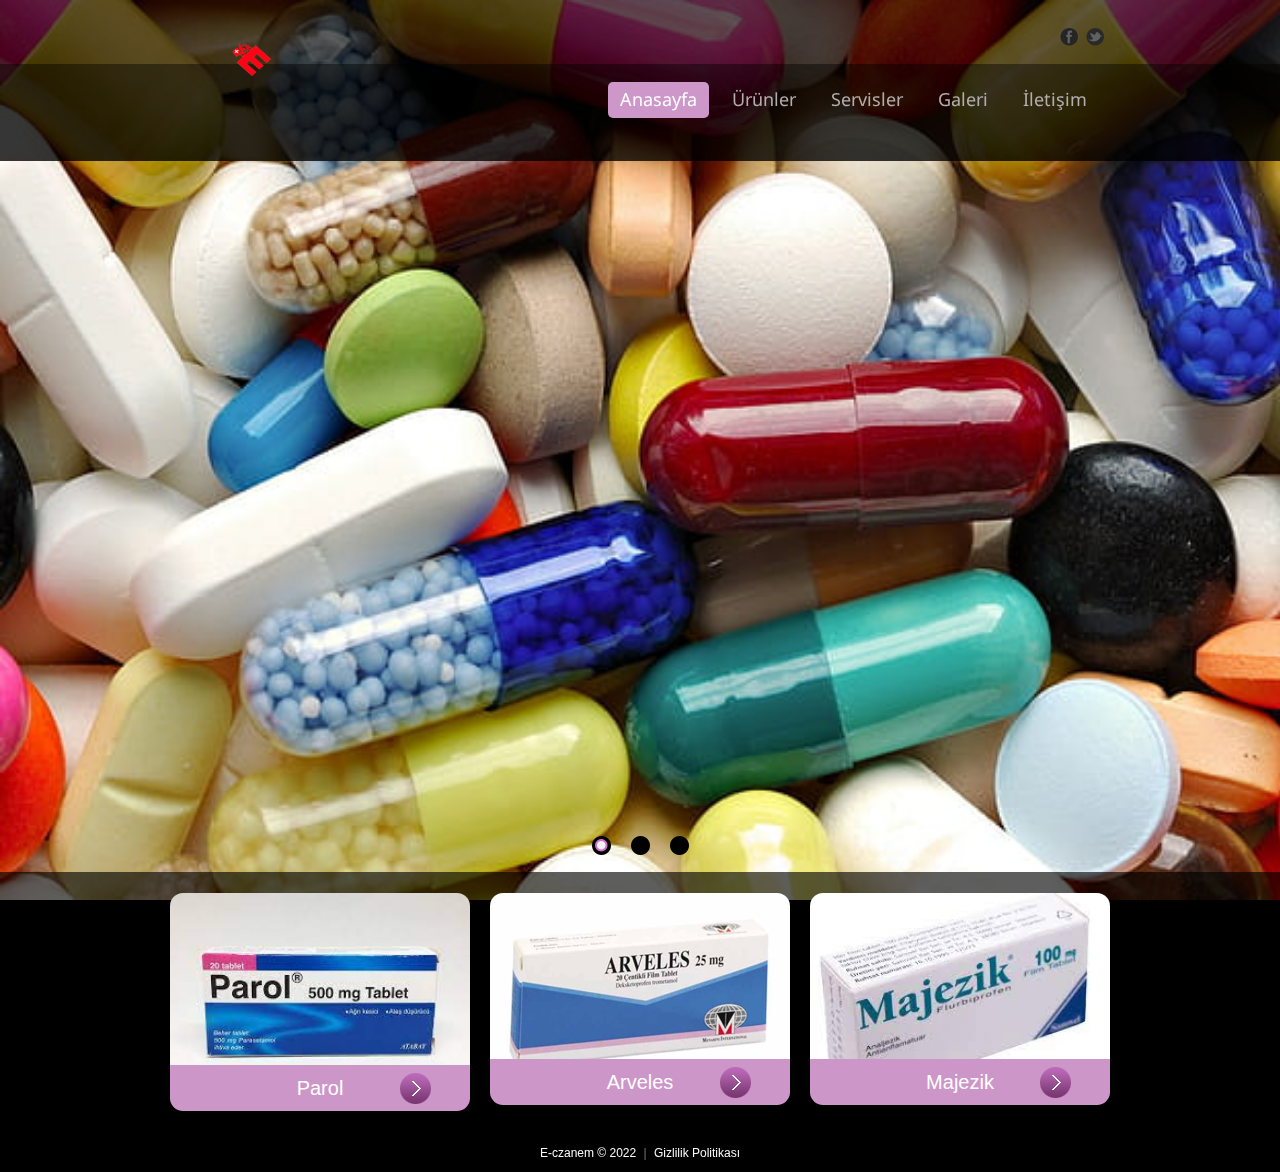
<file: Free_Template/site/index.html>
<!DOCTYPE html>
<html lang="en">
    <head>
    <title>E-czanem</title>
    <meta charset="utf-8">
    <meta name="description" content="Your description">
    <meta name="keywords" content="Your keywords">
    <meta name="author" content="Your name">
    <link rel="stylesheet" href="css/style.css">
     <link rel="icon" href="images/favicon.ico" type="image/x-icon">
    <link rel="shortcut icon" href="images/favicon.ico" type="image/x-icon" />
    <script src="js/jquery.js"></script>
    <script src="js/jquery-migrate-1.1.1.js"></script>
    <script src="js/bgstretcher.js"></script>
    <script>
	$(function(){
      //  Initialize Backgound Stretcher
      $('BODY').bgStretcher({
        images: ['images/slide-1.jpg','images/slide-2.jpg','images/slide-3.jpg'], 
		imageWidth: 1600, 
		imageHeight: 964, 
		resizeProportionally:true,
			slideDirection: 'N',
			slideShowSpeed: 1000,
			transitionEffect: 'fade',
			sequenceMode: 'normal',		
			pagination: '#nav'
	
       });	
    });
    </script>

    <!--[if lt IE 8]>
   <div style='text-align:center'><a href="http://www.microsoft.com/windows/internet-explorer/default.aspx?ocid=ie6_countdown_bannercode"><img src="http://www.theie6countdown.com/img/upgrade.jpg"border="0"alt=""/></a></div>  
 	<![endif]-->
    <!--[if lt IE 9]>   
    <link rel="stylesheet" href="css/ie.css" type="text/css" media="screen">
   <script src="js/html5shiv.js"></script>
    <link href='//fonts.googleapis.com/css?family=Open+Sans:400' rel='stylesheet' type='text/css'>
    <link href='//fonts.googleapis.com/css?family=Open+Sans:300' rel='stylesheet' type='text/css'>
    <link href='//fonts.googleapis.com/css?family=Open+Sans:600' rel='stylesheet' type='text/css'>
    <link href='//fonts.googleapis.com/css?family=Open+Sans:700' rel='stylesheet' type='text/css'>  
  <![endif]-->

 </head>
 <body>
<div class="extra-block1"> 
      <!--==============================row-top=================================-->
  <div class="row-top">
    <div class="main">
       <ul class="list-soc">
        <li><a href="https://www.facebook.com/profile.php?id=100005505708876"><img alt="" src="images/soc-icon1.png"></a></li>
        <li><a href="https://twitter.com/Muhammed_isikk"><img alt="" src="images/soc-icon2.png"></a></li>
      </ul>
     </div>
  </div>
      
      <!--==============================header=================================-->
      
      <header>
    <div class="row-nav">
          <div class="main">
        <h1 class="logo"><a href="index.html"><img height="100px" width="150px" alt="E-czanem" src="images/logoeczanem.png"></a></h1>
        <nav>
           <ul class="menu">
            <li class="current"><a href="index.html">Anasayfa</a></li>
            <li ><a href="index-1.html">Ürünler</a></li>
            <li><a href="index-2.html">Servisler</a></li>
            <li><a href="index-3.html">Galeri</a></li>
            <li><a href="index-4.html">İletişim</a></li>
          </ul>
       </nav>
        <div class="clear"></div>
      </div>
    </div>
  </header>
 </div>
<div class="block">
      <div class="nav-buttons">
    <div id="nav">&nbsp;</div>
  </div>
      <div class="row-1">
    <div class="container_12">
          <div class="wrapper">
        <article class="grid_4">
              <figure class="box-1"><img src="images/parol.jpg" alt="parol" />
            <figcaption>Parol <a href="more.html"></a></figcaption>
          </figure>
            </article>
        <article class="grid_4">
              <figure class="box-1"><img src="images/arveles.jpg" alt="" />
            <figcaption> Arveles <a href="more.html"></a></figcaption>
          </figure>
            </article>
        <article class="grid_4">
             <figure class="box-1"><img src="images/majezik.jpg" alt="" />
            <figcaption>Majezik <a href="more.html"></a></figcaption>
          </figure>
            </article>
      </div>
     </div>
  </div>
      
      <!--==============================footer================================-->
   <footer>
    <div class="main aligncenter">
      <div class="privacy">E-czanem   &copy; 2022 <span>|</span> <a href="index-5.html" rel="nofollow">Gizlilik Politikası</a></div>
        </div>
  </footer>
 </div>
</body>
</html>
</file>
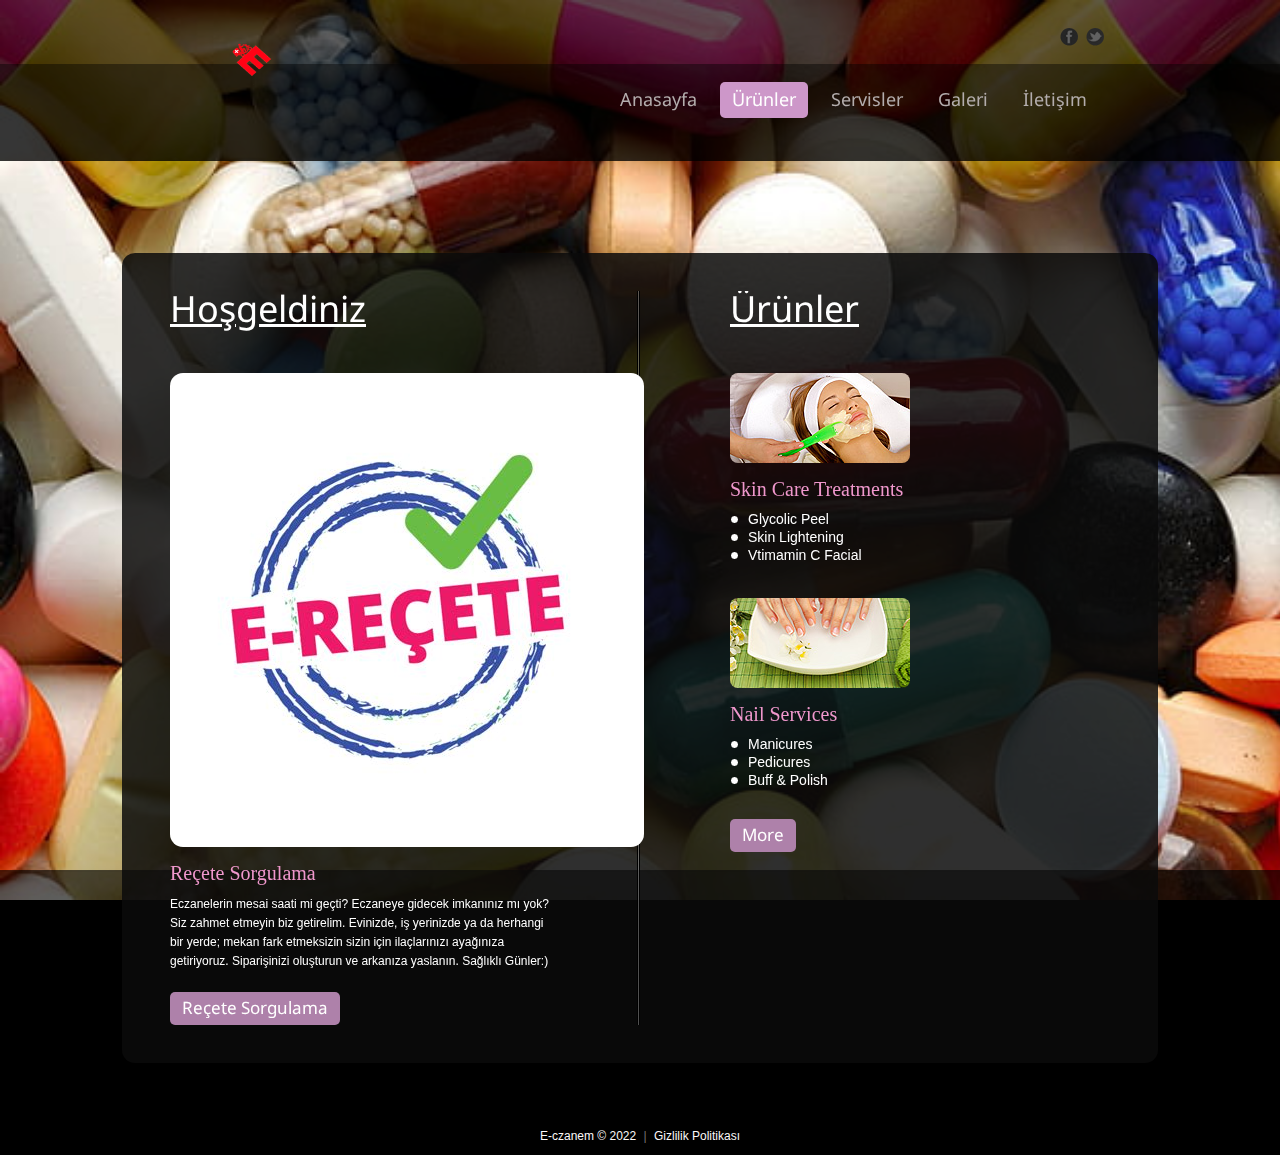
<file: Free_Template/site/index-1.html>
<!DOCTYPE html>
<html lang="en">
    <head>
    <title>About Us</title>
    <meta charset="utf-8">
    <meta name="description" content="Your description">
    <meta name="keywords" content="Your keywords">
    <meta name="author" content="Your name">
    <link rel="stylesheet" href="css/style.css">
    <link rel="icon" href="images/favicon.ico" type="image/x-icon">
    <link rel="shortcut icon" href="images/favicon.ico" type="image/x-icon" />
    <script src="js/jquery.js"></script>
    <script src="js/jquery-migrate-1.1.1.js"></script>
    <script src="js/bgstretcher.js"></script>
    <script>
	$(function(){
      //  Initialize Backgound Stretcher
      $('BODY').bgStretcher({
        images: ['images/slide-1.jpg'], 
		imageWidth: 1600, 
		imageHeight: 964, 
		resizeProportionally:true	
       });	
    });
    </script>

    <!--[if lt IE 8]>
   <div style='text-align:center'><a href="http://www.microsoft.com/windows/internet-explorer/default.aspx?ocid=ie6_countdown_bannercode"><img src="http://www.theie6countdown.com/img/upgrade.jpg"border="0"alt=""/></a></div>  
 	<![endif]-->
    <!--[if lt IE 9]>   
    <link rel="stylesheet" href="css/ie.css" type="text/css" media="screen">
   <script src="js/html5shiv.js"></script>
    <link href='//fonts.googleapis.com/css?family=Open+Sans:400' rel='stylesheet' type='text/css'>
    <link href='//fonts.googleapis.com/css?family=Open+Sans:300' rel='stylesheet' type='text/css'>
    <link href='//fonts.googleapis.com/css?family=Open+Sans:600' rel='stylesheet' type='text/css'>
    <link href='//fonts.googleapis.com/css?family=Open+Sans:700' rel='stylesheet' type='text/css'>  
  <![endif]-->

    </head>
    <body>
<div class="extra-block"> 
      <!--==============================row-top=================================-->
      <div class="row-top">
    <div class="main">
          <ul class="list-soc">
        <li><a href="#"><img alt="" src="images/soc-icon1.png"></a></li>
        <li><a href="#"><img alt="" src="images/soc-icon2.png"></a></li>
      </ul>
        </div>
  </div>
      
      <!--==============================header=================================-->
      
      <header>
    <div class="row-nav">
        <div class="main">
          <h1 class="logo"><a href="index.html"><img height="100px" width="150px" alt="E-czanem" src="images/logoeczanem.png"></a></h1>
        <nav>
           <ul class="menu">
            <li><a href="index.html">Anasayfa</a></li>
            <li class="current"><a href="index-1.html">Ürünler</a></li>
            <li><a href="index-2.html">Servisler</a></li>
            <li><a href="index-3.html">Galeri</a></li>
            <li><a href="index-4.html">İletişim</a></li>
          </ul>
        </nav>
        <div class="clear"></div>
      </div>
      </div>
  </header>
  <!--==============================content=================================-->
    <section id="content">
  
    <div class="main-block">
    <div class="container_12">
          <div class="wrapper border-vert">
        <article class="grid_5">
              <h3>Hoşgeldiniz</h3>
              <figure class="img-rounded"><img src="images/page2-img1.jpg" alt="" /> </figure>
              <h4>Reçete Sorgulama</h4>
              <p>Eczanelerin mesai saati mi geçti? Eczaneye gidecek imkanınız mı yok? Siz zahmet etmeyin biz getirelim. Evinizde, iş yerinizde ya da herhangi bir yerde; mekan fark etmeksizin sizin için ilaçlarınızı ayağınıza getiriyoruz. Siparişinizi oluşturun ve arkanıza yaslanın. Sağlıklı Günler:) </p>
              <a href="#" class="button">Reçete Sorgulama</a> </article>
        <article class="grid_3 prefix_2">
              <h3>Ürünler</h3>
              <ul class="list-services">
            <li>
                  <figure class="img-rounded1"><img src="images/page2-img2.jpg" alt="" /> </figure>
                  <h4><a href="#">Skin Care Treatments</a></h4>
                  <ul class="list">
                <li><a href="#">Glycolic Peel</a></li>
                <li><a href="#">Skin Lightening</a></li>
                <li><a href="#">Vtimamin C Facial</a></li>
              </ul>
             </li>
            <li>
                 <figure class="img-rounded1"><img src="images/page2-img3.jpg" alt="" /> </figure>
                  <h4><a href="#">Nail Services</a></h4>
                <ul class="list">
                <li><a href="#">Manicures</a></li>
                <li><a href="#">Pedicures</a></li>
                <li><a href="#">Buff &amp; Polish</a></li>
              </ul>
             </li>
          </ul>
        <a href="#" class="button">More</a> </article>
      </div>
     </div>
  </div>  
 </section> 
 
 </div>
<div class="block"> 
      <!--==============================footer================================-->
      <footer>
    <div class="main aligncenter">
      <div class="privacy">E-czanem   &copy; 2022 <span>|</span> <a href="index-5.html" rel="nofollow">Gizlilik Politikası</a></div>
        </div>
  </footer>
    </div>
</body>
</html>
</file>
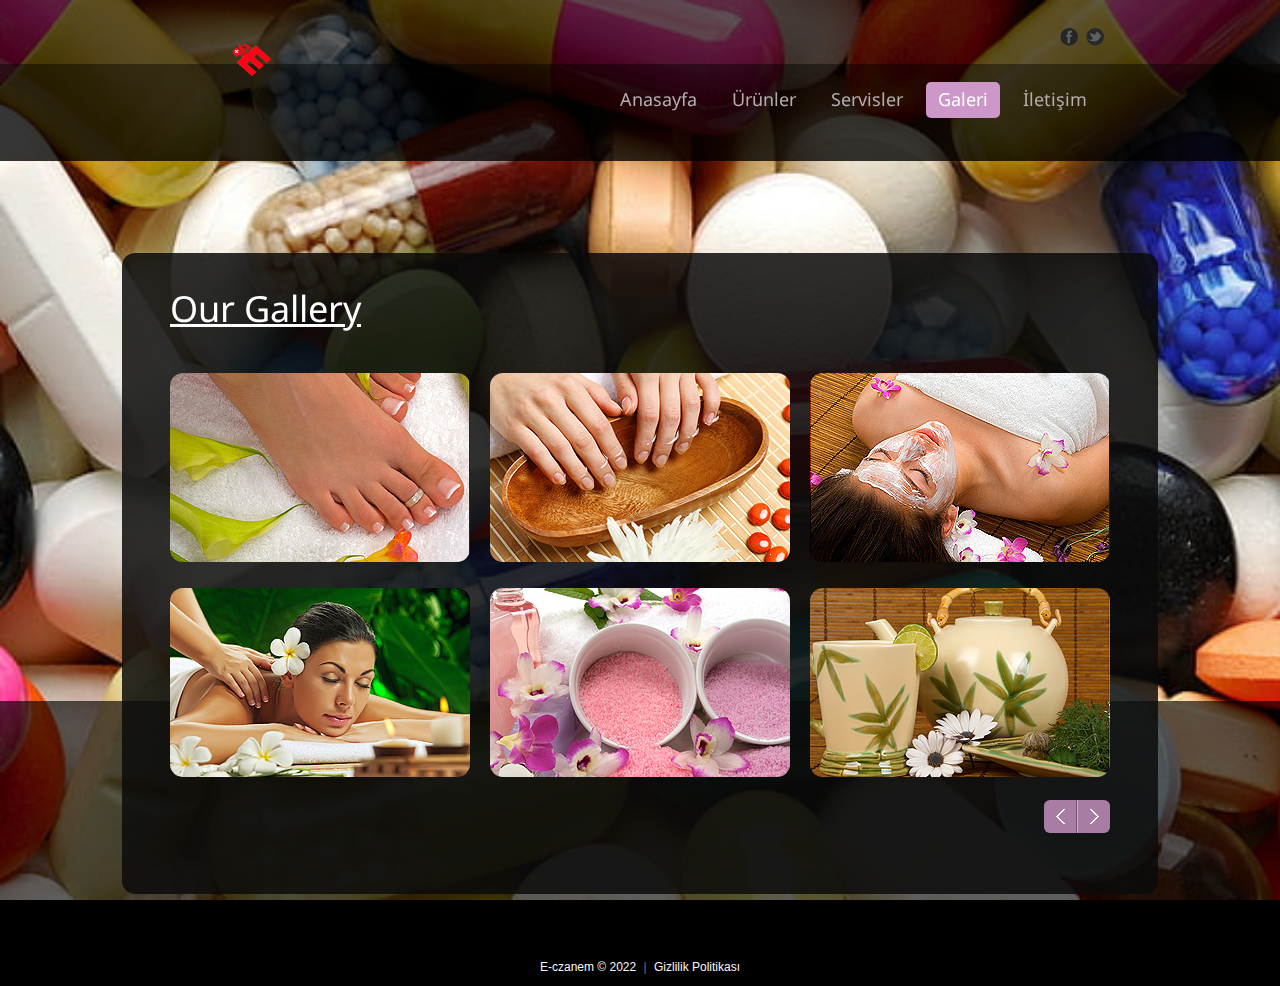
<file: Free_Template/site/index-3.html>
<!DOCTYPE html>
<html lang="en">
    <head>
    <title>Gallery</title>
    <meta charset="utf-8">
    <meta name="description" content="Your description">
    <meta name="keywords" content="Your keywords">
    <meta name="author" content="Your name">
    <link rel="stylesheet" href="css/style.css">
     <link rel="icon" href="images/favicon.ico" type="image/x-icon">
    <link rel="shortcut icon" href="images/favicon.ico" type="image/x-icon" />
    <link rel="stylesheet" href="css/jquery.fancybox.css" >
    <script src="js/jquery.js"></script>
    <script src="js/jquery-migrate-1.1.1.js"></script>
    <script src="js/bgstretcher.js"></script>
    <script src="js/jquery.elastislide.js"></script>
    <script src="js/jquery.fancybox.pack.js"></script>
    <script>
	$(document).ready(function() {	
      //  Initialize Backgound Stretcher
      $('BODY').bgStretcher({
        images: ['images/slide-1.jpg'], 
		imageWidth: 1600, 
		imageHeight: 964, 
		resizeProportionally:true	
       });
	$('#carousel').elastislide({imageW :300,margin: 20,minItems: 3});   
	$('.magnifier').fancybox();   
		

	$(".view").hover(
	function(){$(this).find("img").stop().animate({opacity:0.5},"normal")},
	function(){$(this).find("img").stop().animate({opacity:1},"normal")})
	})  
	     	
    </script>

    <!--[if lt IE 8]>
   <div style='text-align:center'><a href="http://www.microsoft.com/windows/internet-explorer/default.aspx?ocid=ie6_countdown_bannercode"><img src="http://www.theie6countdown.com/img/upgrade.jpg"border="0"alt=""/></a></div>  
 	<![endif]-->
    <!--[if lt IE 9]>   
    <link rel="stylesheet" href="css/ie.css" type="text/css" media="screen">
   <script src="js/html5shiv.js"></script>
    <link href='//fonts.googleapis.com/css?family=Open+Sans:400' rel='stylesheet' type='text/css'>
    <link href='//fonts.googleapis.com/css?family=Open+Sans:300' rel='stylesheet' type='text/css'>
    <link href='//fonts.googleapis.com/css?family=Open+Sans:600' rel='stylesheet' type='text/css'>
    <link href='//fonts.googleapis.com/css?family=Open+Sans:700' rel='stylesheet' type='text/css'>  
  <![endif]-->

    </head>
    <body>
<div class="extra-block"> 
      <!--==============================row-top=================================-->
      <div class="row-top">
    <div class="main">
          <ul class="list-soc">
        <li><a href="#"><img alt="" src="images/soc-icon1.png"></a></li>
        <li><a href="#"><img alt="" src="images/soc-icon2.png"></a></li>
      </ul>
        </div>
  </div>
      
      <!--==============================header=================================-->
      
   <header>
    <div class="row-nav">
        <div class="main">
          <h1 class="logo"><a href="index.html"><img height="100px" width="150px" alt="E-czanem" src="images/logoeczanem.png"></a></h1>
        <nav>
           <ul class="menu">
            <li><a href="index.html">Anasayfa</a></li>
            <li><a href="index-1.html">Ürünler</a></li>
            <li><a href="index-2.html">Servisler</a></li>
            <li class="current"><a href="index-3.html">Galeri</a></li>
            <li><a href="index-4.html">İletişim</a></li>
          </ul>
        </nav>
        <div class="clear"></div>
      </div>
      </div>
  </header>
  
    <!--==============================content=================================-->
    <section id="content">    
    <div class="main-block">
    <div class="main">
     <h3>Our Gallery</h3>
        
   <div id="carousel" class="es-carousel-wrapper ">
          <div class="es-carousel">
            <ul>
             <li>                    
              <figure class="img-rounded"><a  class="view magnifier" data-fancybox-group="gallery" href="images/image-blank.png" title=""><img src="images/page4-img1.jpg" alt="" /><span></span></a> </figure>   
              <figure class="img-rounded"><a  class="view magnifier" data-fancybox-group="gallery" href="images/image-blank.png" title=""><img src="images/page4-img4.jpg" alt="" /><span></span></a></figure>  
              </li>
              
              <li>             
              <figure class="img-rounded"><a  class="view magnifier" data-fancybox-group="gallery" href="images/image-blank.png" title=""><img src="images/page4-img2.jpg" alt="" /><span></span></a> </figure>   
              <figure class="img-rounded"><a  class="view magnifier" data-fancybox-group="gallery" href="images/image-blank.png" title=""><img src="images/page4-img5.jpg" alt="" /><span></span></a> </figure>  
              </li> 
              
              <li>             
              <figure class="img-rounded"><a  class="view magnifier" data-fancybox-group="gallery" href="images/image-blank.png" title=""><img src="images/page4-img3.jpg" alt="" /><span></span></a> </figure>   
              <figure class="img-rounded"><a  class="view magnifier" data-fancybox-group="gallery" href="images/image-blank.png" title=""><img src="images/page4-img6.jpg" alt="" /><span></span></a> </figure>  
              </li> 
             <li>                    
              <figure class="img-rounded"><a  class="view magnifier" data-fancybox-group="gallery" href="images/image-blank.png" title=""><img src="images/page4-img1.jpg" alt="" /><span></span></a> </figure>   
              <figure class="img-rounded"><a  class="view magnifier" data-fancybox-group="gallery" href="images/image-blank.png" title=""><img src="images/page4-img4.jpg" alt="" /><span></span> </a></figure>  
              </li>
              
              <li>             
              <figure class="img-rounded"><a  class="view magnifier" data-fancybox-group="gallery" href="images/image-blank.png" title=""><img src="images/page4-img2.jpg" alt="" /><span></span></a> </figure>   
              <figure class="img-rounded"><a  class="view magnifier" data-fancybox-group="gallery" href="images/image-blank.png" title=""><img src="images/page4-img5.jpg" alt="" /><span></span></a> </figure>  
              </li>
            </ul>
          </div>
        </div>
     </div>
  </div>
 </section> 
  
 </div>
<div class="block"> 
     <!--==============================footer================================-->
      <footer>
    <div class="main aligncenter">
      <div class="privacy">E-czanem   &copy; 2022 <span>|</span> <a href="index-5.html" rel="nofollow">Gizlilik Politikası</a></div>
        </div>
  </footer>
    </div>
</body>
</html>
</file>
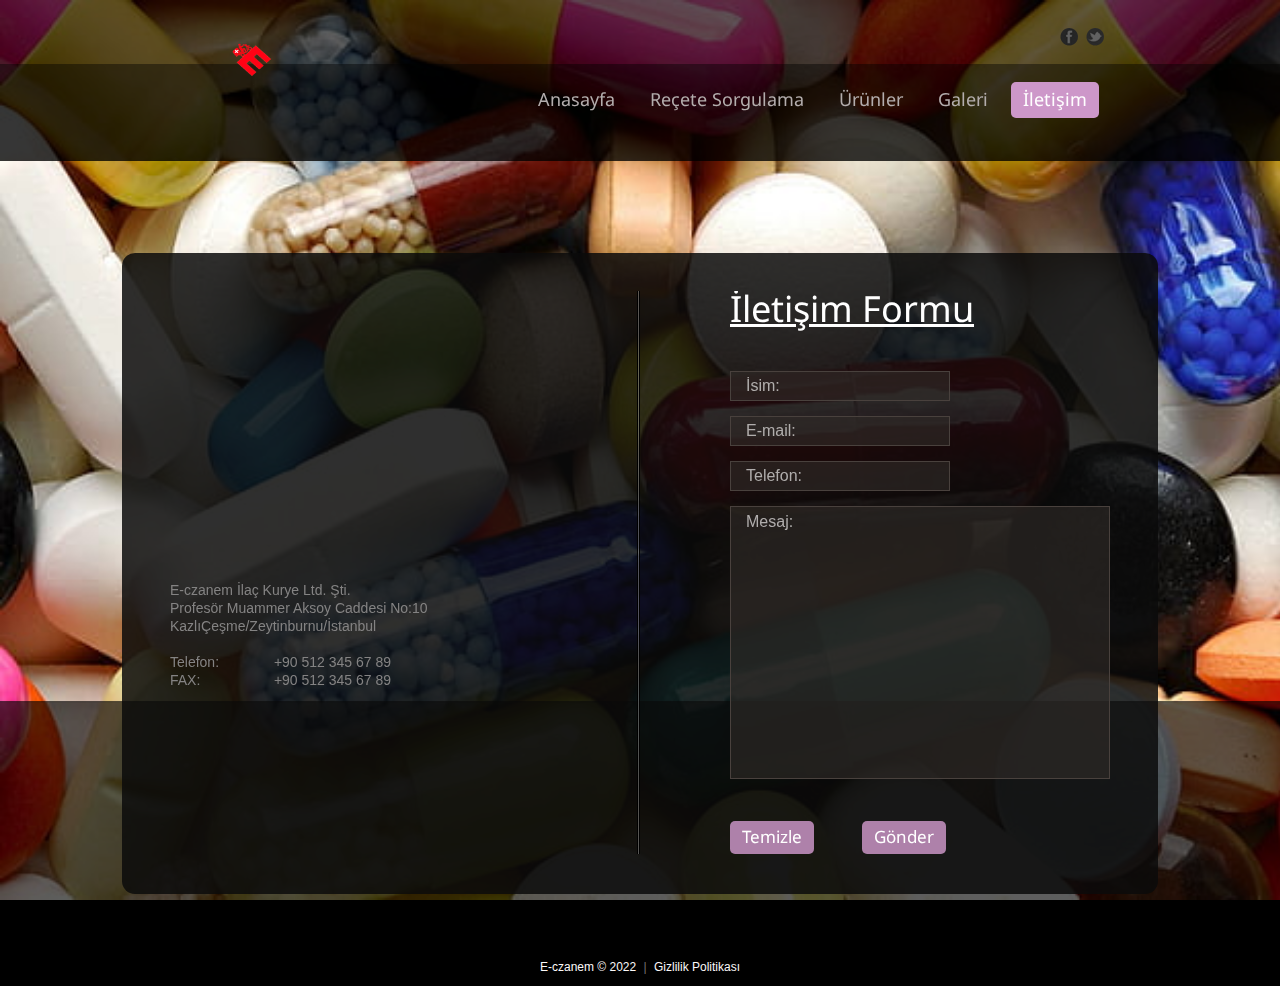
<file: Free_Template/site/index-4.html>
<!DOCTYPE html>
<html lang="en">
    <head>
    <title>İletişim</title>
    <meta charset="utf-8">
    <meta name="description" content="Your description">
    <meta name="keywords" content="Your keywords">
    <meta name="author" content="Your name">
    <link rel="stylesheet" href="css/style.css">
      <link rel="icon" href="images/favicon.ico" type="image/x-icon">
    <link rel="shortcut icon" href="images/favicon.ico" type="image/x-icon" />
    <script src="js/jquery.js"></script>
    <script src="js/jquery-migrate-1.1.1.js"></script>
    <script src="js/bgstretcher.js"></script>
    <script src="js/forms.js"></script>

    <script>
	$(document).ready(function() {	
      //  Initialize Backgound Stretcher
      $('BODY').bgStretcher({
        images: ['images/slide-1.jpg'], 
		imageWidth: 1600, 
		imageHeight: 964, 
		resizeProportionally:true	
       });	   	
    });	
	
    </script>

    <!--[if lt IE 8]>
   <div style='text-align:center'><a href="http://www.microsoft.com/windows/internet-explorer/default.aspx?ocid=ie6_countdown_bannercode"><img src="http://www.theie6countdown.com/img/upgrade.jpg"border="0"alt=""/></a></div>  
 	<![endif]-->
    <!--[if lt IE 9]>   
    <link rel="stylesheet" href="css/ie.css" type="text/css" media="screen">
   <script src="js/html5shiv.js"></script>
    <link href='//fonts.googleapis.com/css?family=Open+Sans:400' rel='stylesheet' type='text/css'>
    <link href='//fonts.googleapis.com/css?family=Open+Sans:300' rel='stylesheet' type='text/css'>
    <link href='//fonts.googleapis.com/css?family=Open+Sans:600' rel='stylesheet' type='text/css'>
    <link href='//fonts.googleapis.com/css?family=Open+Sans:700' rel='stylesheet' type='text/css'>  
  <![endif]-->

    </head>
    <body>
<div class="extra-block"> 
      <!--==============================row-top=================================-->
      <div class="row-top">
    <div class="main">
          <ul class="list-soc">
        <li><a href="#"><img alt="" src="images/soc-icon1.png"></a></li>
        <li><a href="#"><img alt="" src="images/soc-icon2.png"></a></li>
      </ul>
        </div>
  </div>
      
      <!--==============================header=================================-->
      
   <header>
    <div class="row-nav">
        <div class="main">
          <h1 class="logo"><a href="index.html"><img height="100px" width="150px" alt="E-czanem" src="images/logoeczanem.png"></a></h1>
        <nav>
           <ul class="menu">
            <li><a href="index.html">Anasayfa</a></li>
            <li><a href="index-1.html">Reçete Sorgulama</a></li>
            <li><a href="index-2.html">Ürünler</a></li>
            <li><a href="index-3.html">Galeri</a></li>
            <li class="current"><a href="index-4.html">İletişim</a></li>
          </ul>
        </nav>
        <div class="clear"></div>
      </div>
      </div>
  </header>
  
  <!--==============================content=================================-->
  
   <section id="content">  
    <div class="main-block">
    <div class="container_12">
          <div class="wrapper border-vert">
        <article class="grid_5">
              
              <div class="map">
                <iframe src="https://www.google.com/maps/embed?pb=!1m14!1m8!1m3!1d12045.550575572726!2d28.9174405!3d40.9948879!3m2!1i1024!2i768!4f13.1!3m3!1m2!1s0x0%3A0xfe959152b4ae62cf!2zxLBzdGFuYnVsIFRvcGthcMSxIMOcbml2ZXJzaXRlc2k!5e0!3m2!1str!2str!4v1653905107437!5m2!1str!2str" width="600" height="450" style="border:0;" allowfullscreen="" loading="lazy" referrerpolicy="no-referrer-when-downgrade"></iframe>
            </div>
             
             <dl class="address">
                <dt>E-czanem İlaç Kurye Ltd. Şti.<br>
                  Profesör Muammer Aksoy Caddesi No:10<br>
                  KazlıÇeşme/Zeytinburnu/İstanbul</dt>
                <dd> <span>Telefon:</span> +90 512 345 67 89 </dd>
                <dd> <span>FAX:</span> +90 512 345 67 89 </dd>          
              </dl>
        
         </article>
        <article class="grid_5 prefix_2">
              <h3>İletişim Formu</h3>
             
    <form id="contact-form">
          <div class="success"> İletişim formu gönderildi! <strong>Yakında iletişime geçeceğiz.</strong> </div>
          <fieldset>
            <div>
              <label class="name">
                <input type="text" value="İsim:">
                <br>
                <span class="error">*Geçerli bir isim girin.</span> <span class="empty">*Bu alan gereklidir..</span> </label>
            </div>
            <div>
              <label class="email">
                <input type="email" value="E-mail:">
                <br>
                <span class="error">*Bir e-posta adresi girin.</span> <span class="empty">*Bu alan gereklidir.</span> </label>
            </div>
            <div>
              <label class="phone">
                <input type="tel" value="Telefon:">
                <br>
                <span class="error">*Bir telefon numarası girin.</span> <span class="empty">*Bu alan gereklidir.</span> </label>
            </div>
            <div>
              <label class="message">
                <textarea>Mesaj:</textarea>
                <br>
                <span class="error">*Mesaj çok kısa.</span> <span class="empty">*Bu alan gereklidir.</span> </label>
            </div>
            <div class="buttons-wrapper"><a class="button" data-type="reset">Temizle</a><a class="button" data-type="submit">Gönder</a></div>
          </fieldset>
        </form>
    
     </article>
      </div>
     </div>
  </div>  
 </section>   
 </div>
<div class="block"> 
     <!--==============================footer================================-->
      <footer>
    <div class="main aligncenter">
      <div class="privacy">E-czanem   &copy; 2022 <span>|</span> <a href="index-5.html" rel="nofollow">Gizlilik Politikası</a></div>
        </div>
  </footer>
    </div>
</body>
</html>
</file>
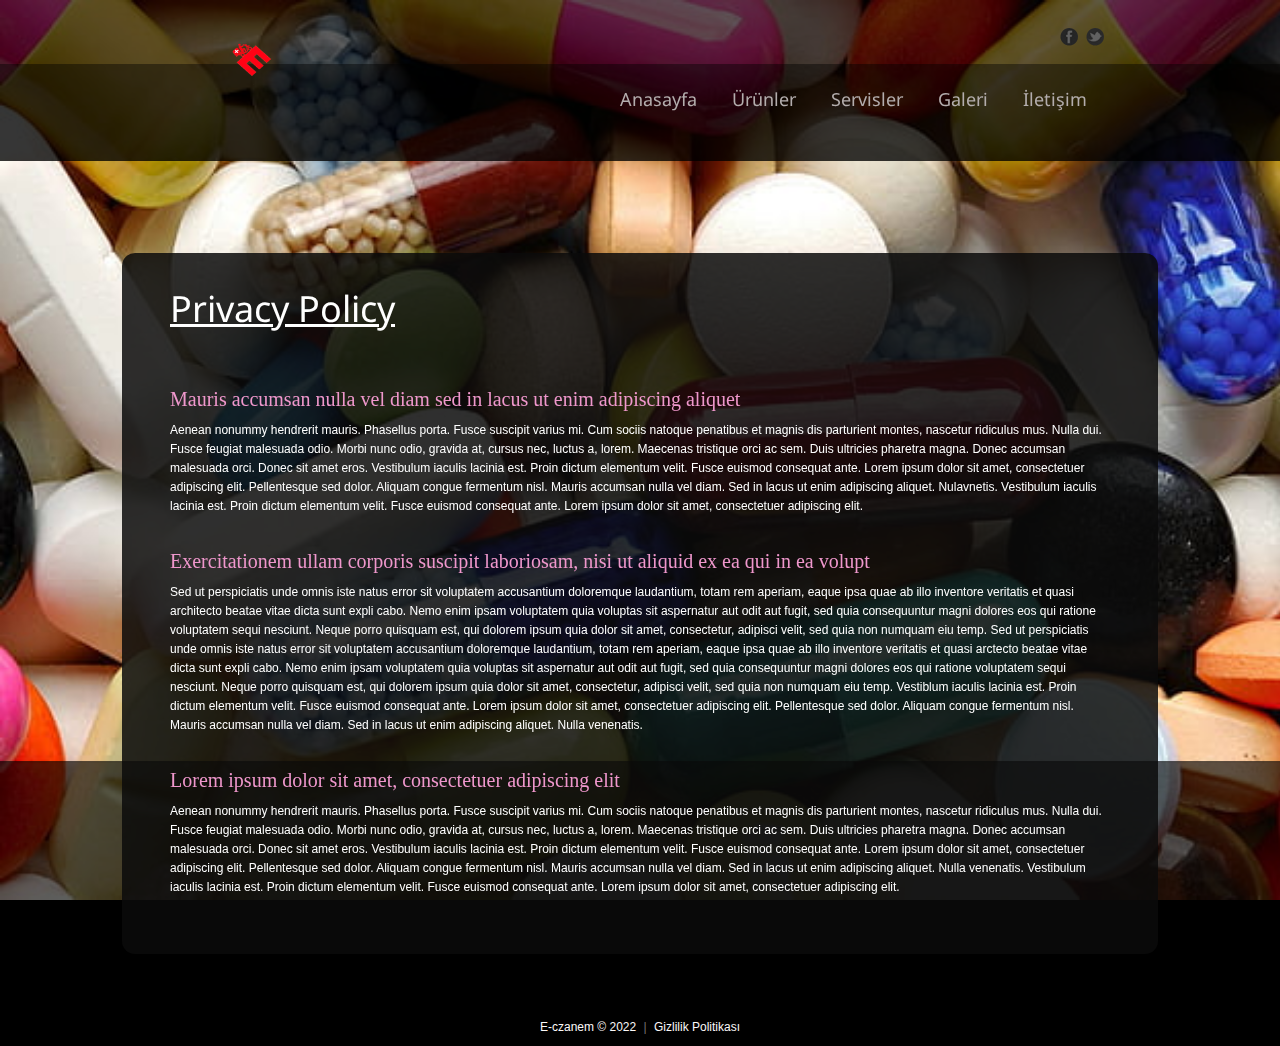
<file: Free_Template/site/index-5.html>
<!DOCTYPE html>
<html lang="en">
    <head>
    <title>Privacy Policy</title>
    <meta charset="utf-8">
    <meta name="description" content="Your description">
    <meta name="keywords" content="Your keywords">
    <meta name="author" content="Your name">
    <link rel="stylesheet" href="css/style.css">
    <link rel="icon" href="images/favicon.ico" type="image/x-icon">
    <link rel="shortcut icon" href="images/favicon.ico" type="image/x-icon" />
    <script src="js/jquery.js"></script>
    <script src="js/jquery-migrate-1.1.1.js"></script>
    <script src="js/bgstretcher.js"></script>
    <script>
	$(function(){
      //  Initialize Backgound Stretcher
      $('BODY').bgStretcher({
        images: ['images/slide-1.jpg'], 
		imageWidth: 1600, 
		imageHeight: 964, 
		resizeProportionally:true	
       });	
    });
    </script>

    <!--[if lt IE 8]>
   <div style='text-align:center'><a href="http://www.microsoft.com/windows/internet-explorer/default.aspx?ocid=ie6_countdown_bannercode"><img src="http://www.theie6countdown.com/img/upgrade.jpg"border="0"alt=""/></a></div>  
 	<![endif]-->
    <!--[if lt IE 9]>   
    <link rel="stylesheet" href="css/ie.css" type="text/css" media="screen">
   <script src="js/html5shiv.js"></script>
    <link href='//fonts.googleapis.com/css?family=Open+Sans:400' rel='stylesheet' type='text/css'>
    <link href='//fonts.googleapis.com/css?family=Open+Sans:300' rel='stylesheet' type='text/css'>
    <link href='//fonts.googleapis.com/css?family=Open+Sans:600' rel='stylesheet' type='text/css'>
    <link href='//fonts.googleapis.com/css?family=Open+Sans:700' rel='stylesheet' type='text/css'>  
  <![endif]-->

    </head>
    <body>
<div class="extra-block"> 
      <!--==============================row-top=================================-->
      <div class="row-top">
    <div class="main">
          <ul class="list-soc">
        <li><a href="#"><img alt="" src="images/soc-icon1.png"></a></li>
        <li><a href="#"><img alt="" src="images/soc-icon2.png"></a></li>
      </ul>
        </div>
  </div>
      
      <!--==============================header=================================-->
      
      <header>
    <div class="row-nav">
        <div class="main">
          <h1 class="logo"><a href="index.html"><img height="100px" width="150px" alt="E-czanem" src="images/logoeczanem.png"></a></h1>
        <nav>
           <ul class="menu">
            <li><a href="index.html">Anasayfa</a></li>
            <li><a href="index-1.html">Ürünler</a></li>
            <li><a href="index-2.html">Servisler</a></li>
            <li><a href="index-3.html">Galeri</a></li>
            <li><a href="index-4.html">İletişim</a></li>
          </ul>
        </nav>
        <div class="clear"></div>
      </div>
      </div>
  </header>
  <!--==============================content=================================-->
    <section id="content">
  
    <div class="main-block policy">
    <div class="main">
      <h3>Privacy Policy</h3>         
        <h4>Mauris accumsan nulla vel diam sed in lacus ut enim adipiscing aliquet</h4>  
        
        <p>Aenean nonummy hendrerit mauris. Phasellus porta. Fusce suscipit varius mi. Cum sociis natoque penatibus et magnis dis parturient montes, nascetur ridiculus mus. Nulla dui. Fusce feugiat malesuada odio. Morbi nunc odio, gravida at, cursus nec, luctus a, lorem. Maecenas tristique orci ac sem. Duis ultricies pharetra magna. Donec accumsan malesuada orci. Donec sit amet eros. Vestibulum iaculis lacinia est. Proin dictum elementum velit. Fusce euismod consequat ante. Lorem ipsum dolor sit amet, consectetuer adipiscing elit. Pellentesque sed dolor. Aliquam congue fermentum nisl. Mauris accumsan nulla vel diam. Sed in lacus ut enim adipiscing aliquet. Nulavnetis. Vestibulum iaculis lacinia est. Proin dictum elementum velit. Fusce euismod consequat ante. Lorem ipsum dolor sit amet, consectetuer adipiscing elit. </p>
        <h4>Exercitationem ullam corporis suscipit laboriosam, nisi ut aliquid ex ea qui in ea volupt</h4>
          <p>Sed ut perspiciatis unde omnis iste natus error sit voluptatem accusantium doloremque laudantium, totam rem aperiam, eaque ipsa quae ab illo inventore veritatis et quasi architecto beatae vitae dicta sunt expli cabo. Nemo enim ipsam voluptatem quia voluptas sit aspernatur aut odit aut fugit, sed quia consequuntur magni dolores eos qui ratione voluptatem sequi nesciunt. Neque porro quisquam est, qui dolorem ipsum quia dolor sit amet, consectetur, adipisci velit, sed quia non numquam eiu temp. Sed ut perspiciatis unde omnis iste natus error sit voluptatem accusantium doloremque laudantium, totam rem aperiam, eaque ipsa quae ab illo inventore veritatis et quasi arctecto beatae vitae dicta sunt expli cabo. Nemo enim ipsam voluptatem quia voluptas sit aspernatur aut odit aut fugit, sed quia consequuntur magni dolores eos qui ratione voluptatem sequi nesciunt. Neque porro quisquam est, qui dolorem ipsum quia dolor sit amet, consectetur, adipisci velit, sed quia non numquam eiu temp. Vestiblum iaculis        lacinia est. Proin dictum elementum velit. Fusce euismod consequat ante. Lorem ipsum dolor sit amet, consectetuer adipiscing elit. Pellentesque sed dolor. Aliquam congue fermentum nisl. Mauris accumsan nulla vel diam. Sed in lacus ut enim adipiscing aliquet. Nulla venenatis.</p>
          
          <h4>Lorem ipsum dolor sit amet, consectetuer adipiscing elit</h4>
          <p>Aenean nonummy hendrerit mauris. Phasellus porta. Fusce suscipit varius mi. Cum sociis natoque penatibus et magnis dis parturient montes, nascetur ridiculus mus. Nulla dui. Fusce feugiat malesuada odio. Morbi nunc odio, gravida at, cursus nec, luctus a, lorem. Maecenas tristique orci ac sem. Duis ultricies pharetra magna. Donec accumsan malesuada orci. Donec sit amet eros. Vestibulum iaculis lacinia est. Proin dictum elementum velit. Fusce euismod consequat ante. Lorem ipsum dolor sit amet, consectetuer adipiscing elit. Pellentesque sed dolor. Aliquam congue fermentum nisl. Mauris accumsan nulla vel diam. Sed in lacus ut enim adipiscing aliquet. Nulla venenatis. Vestibulum iaculis lacinia est. Proin dictum elementum velit. Fusce euismod consequat ante. Lorem ipsum dolor sit amet, consectetuer adipiscing elit.  </p>
                   
     </div>
  </div>  
 </section> 
 
 </div>
<div class="block"> 
      <!--==============================footer================================-->
      <footer>
    <div class="main aligncenter">
          <div class="privacy">E-czanem   &copy; 2022 <span>|</span> <a href="index-5.html" rel="nofollow">Gizlilik Politikası</a></div>
        </div>
  </footer>
    </div>
</body>
</html>
</file>
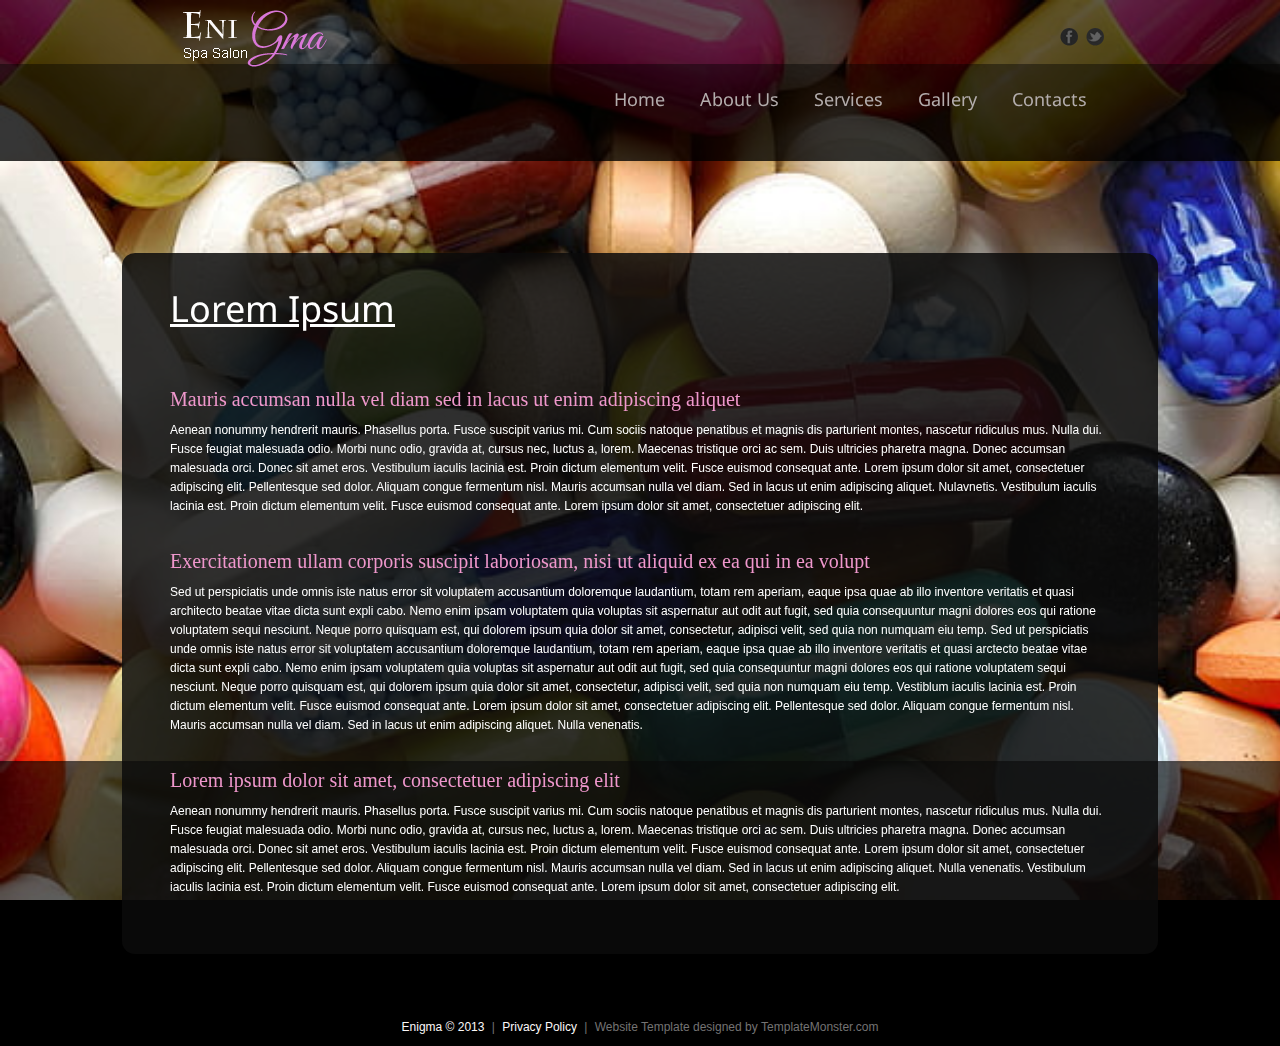
<file: Free_Template/site/more.html>
<!DOCTYPE html>
<html lang="en">
    <head>
    <title>Parol</title>
    <meta charset="utf-8">
    <meta name="description" content="Your description">
    <meta name="keywords" content="Your keywords">
    <meta name="author" content="Your name">
    <link rel="stylesheet" href="css/style.css">
    <link rel="icon" href="images/favicon.ico" type="image/x-icon">
    <link rel="shortcut icon" href="images/favicon.ico" type="image/x-icon" />
    <script src="js/jquery.js"></script>
    <script src="js/jquery-migrate-1.1.1.js"></script>
    <script src="js/bgstretcher.js"></script>
    <script>
	$(function(){
      //  Initialize Backgound Stretcher
      $('BODY').bgStretcher({
        images: ['images/slide-1.jpg'], 
		imageWidth: 1600, 
		imageHeight: 964, 
		resizeProportionally:true	
       });	
    });
    </script>

    <!--[if lt IE 8]>
   <div style='text-align:center'><a href="http://www.microsoft.com/windows/internet-explorer/default.aspx?ocid=ie6_countdown_bannercode"><img src="http://www.theie6countdown.com/img/upgrade.jpg"border="0"alt=""/></a></div>  
 	<![endif]-->
    <!--[if lt IE 9]>   
    <link rel="stylesheet" href="css/ie.css" type="text/css" media="screen">
   <script src="js/html5shiv.js"></script>
    <link href='//fonts.googleapis.com/css?family=Open+Sans:400' rel='stylesheet' type='text/css'>
    <link href='//fonts.googleapis.com/css?family=Open+Sans:300' rel='stylesheet' type='text/css'>
    <link href='//fonts.googleapis.com/css?family=Open+Sans:600' rel='stylesheet' type='text/css'>
    <link href='//fonts.googleapis.com/css?family=Open+Sans:700' rel='stylesheet' type='text/css'>  
  <![endif]-->

    </head>
    <body>
<div class="extra-block"> 
      <!--==============================row-top=================================-->
      <div class="row-top">
    <div class="main">
          <ul class="list-soc">
        <li><a href="#"><img alt="" src="images/soc-icon1.png"></a></li>
        <li><a href="#"><img alt="" src="images/soc-icon2.png"></a></li>
      </ul>
        </div>
  </div>
      
      <!--==============================header=================================-->
      
      <header>
    <div class="row-nav">
        <div class="main">
        <h1 class="logo"><a href="index.html"><img alt="Eni Gma" src="images/logo.png"></a></h1>
        <nav>
           <ul class="menu">
            <li><a href="index.html">Home</a></li>
            <li><a href="index-1.html">About Us</a></li>
            <li><a href="index-2.html">Services</a></li>
            <li><a href="index-3.html">Gallery</a></li>
            <li><a href="index-4.html">Contacts</a></li>
          </ul>
        </nav>
        <div class="clear"></div>
      </div>
      </div>
  </header>
  <!--==============================content=================================-->
    <section id="content">
  
    <div class="main-block policy">
    <div class="main">
      <h3>Lorem Ipsum</h3>         
        <h4>Mauris accumsan nulla vel diam sed in lacus ut enim adipiscing aliquet</h4>          
        <p>Aenean nonummy hendrerit mauris. Phasellus porta. Fusce suscipit varius mi. Cum sociis natoque penatibus et magnis dis parturient montes, nascetur ridiculus mus. Nulla dui. Fusce feugiat malesuada odio. Morbi nunc odio, gravida at, cursus nec, luctus a, lorem. Maecenas tristique orci ac sem. Duis ultricies pharetra magna. Donec accumsan malesuada orci. Donec sit amet eros. Vestibulum iaculis lacinia est. Proin dictum elementum velit. Fusce euismod consequat ante. Lorem ipsum dolor sit amet, consectetuer adipiscing elit. Pellentesque sed dolor. Aliquam congue fermentum nisl. Mauris accumsan nulla vel diam. Sed in lacus ut enim adipiscing aliquet. Nulavnetis. Vestibulum iaculis lacinia est. Proin dictum elementum velit. Fusce euismod consequat ante. Lorem ipsum dolor sit amet, consectetuer adipiscing elit. </p>
        <h4>Exercitationem ullam corporis suscipit laboriosam, nisi ut aliquid ex ea qui in ea volupt</h4>
          <p>Sed ut perspiciatis unde omnis iste natus error sit voluptatem accusantium doloremque laudantium, totam rem aperiam, eaque ipsa quae ab illo inventore veritatis et quasi architecto beatae vitae dicta sunt expli cabo. Nemo enim ipsam voluptatem quia voluptas sit aspernatur aut odit aut fugit, sed quia consequuntur magni dolores eos qui ratione voluptatem sequi nesciunt. Neque porro quisquam est, qui dolorem ipsum quia dolor sit amet, consectetur, adipisci velit, sed quia non numquam eiu temp. Sed ut perspiciatis unde omnis iste natus error sit voluptatem accusantium doloremque laudantium, totam rem aperiam, eaque ipsa quae ab illo inventore veritatis et quasi arctecto beatae vitae dicta sunt expli cabo. Nemo enim ipsam voluptatem quia voluptas sit aspernatur aut odit aut fugit, sed quia consequuntur magni dolores eos qui ratione voluptatem sequi nesciunt. Neque porro quisquam est, qui dolorem ipsum quia dolor sit amet, consectetur, adipisci velit, sed quia non numquam eiu temp. Vestiblum iaculis        lacinia est. Proin dictum elementum velit. Fusce euismod consequat ante. Lorem ipsum dolor sit amet, consectetuer adipiscing elit. Pellentesque sed dolor. Aliquam congue fermentum nisl. Mauris accumsan nulla vel diam. Sed in lacus ut enim adipiscing aliquet. Nulla venenatis.</p>
          
          <h4>Lorem ipsum dolor sit amet, consectetuer adipiscing elit</h4>
          <p>Aenean nonummy hendrerit mauris. Phasellus porta. Fusce suscipit varius mi. Cum sociis natoque penatibus et magnis dis parturient montes, nascetur ridiculus mus. Nulla dui. Fusce feugiat malesuada odio. Morbi nunc odio, gravida at, cursus nec, luctus a, lorem. Maecenas tristique orci ac sem. Duis ultricies pharetra magna. Donec accumsan malesuada orci. Donec sit amet eros. Vestibulum iaculis lacinia est. Proin dictum elementum velit. Fusce euismod consequat ante. Lorem ipsum dolor sit amet, consectetuer adipiscing elit. Pellentesque sed dolor. Aliquam congue fermentum nisl. Mauris accumsan nulla vel diam. Sed in lacus ut enim adipiscing aliquet. Nulla venenatis. Vestibulum iaculis lacinia est. Proin dictum elementum velit. Fusce euismod consequat ante. Lorem ipsum dolor sit amet, consectetuer adipiscing elit.  </p>
                   
     </div>
  </div>  
 </section> 
 
 </div>
<div class="block"> 
      <!--==============================footer================================-->
      <footer>
    <div class="main aligncenter">
          <div class="privacy">Enigma   &copy; 2013 <span>|</span> <a href="index-5.html" rel="nofollow">Privacy Policy</a> <span>|</span> <strong>Website Template designed by <a href="http://www.templatemonster.com">TemplateMonster.com</a></strong> </div>
        </div>
  </footer>
    </div>
</body>
</html>
</file>
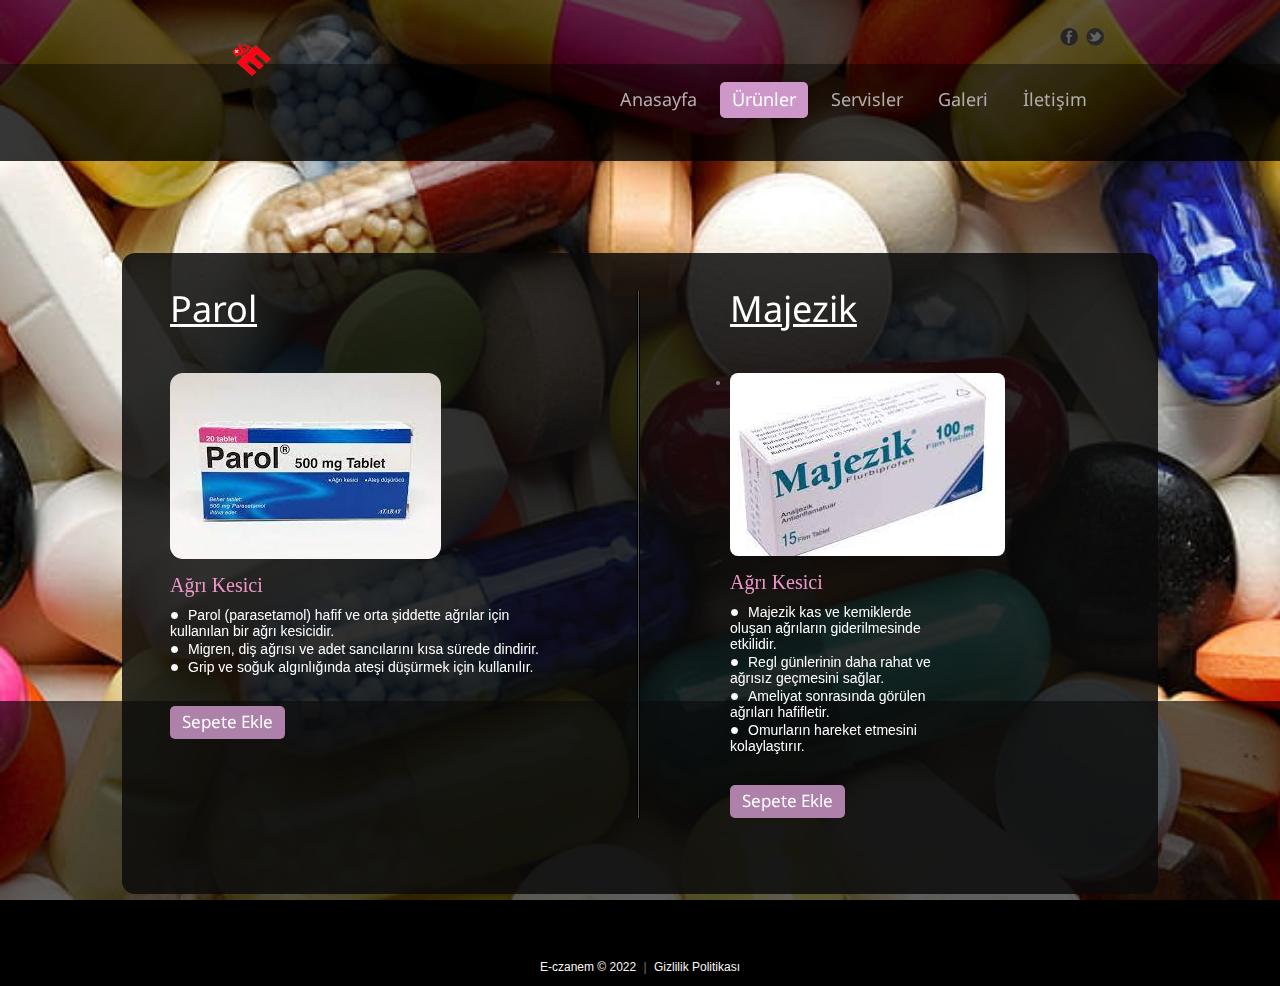
<file: Free_Template/site/parol.html>
<!DOCTYPE html>
<html lang="en">
    <head>
    <title>About Us</title>
    <meta charset="utf-8">
    <meta name="description" content="Your description">
    <meta name="keywords" content="Your keywords">
    <meta name="author" content="Your name">
    <link rel="stylesheet" href="css/style.css">
    <link rel="icon" href="images/favicon.ico" type="image/x-icon">
    <link rel="shortcut icon" href="images/favicon.ico" type="image/x-icon" />
    <script src="js/jquery.js"></script>
    <script src="js/jquery-migrate-1.1.1.js"></script>
    <script src="js/bgstretcher.js"></script>
    <script>
	$(function(){
      //  Initialize Backgound Stretcher
      $('BODY').bgStretcher({
        images: ['images/slide-1.jpg'], 
		imageWidth: 1600, 
		imageHeight: 964, 
		resizeProportionally:true	
       });	
    });
    </script>

    <!--[if lt IE 8]>
   <div style='text-align:center'><a href="http://www.microsoft.com/windows/internet-explorer/default.aspx?ocid=ie6_countdown_bannercode"><img src="http://www.theie6countdown.com/img/upgrade.jpg"border="0"alt=""/></a></div>  
 	<![endif]-->
    <!--[if lt IE 9]>   
    <link rel="stylesheet" href="css/ie.css" type="text/css" media="screen">
   <script src="js/html5shiv.js"></script>
    <link href='//fonts.googleapis.com/css?family=Open+Sans:400' rel='stylesheet' type='text/css'>
    <link href='//fonts.googleapis.com/css?family=Open+Sans:300' rel='stylesheet' type='text/css'>
    <link href='//fonts.googleapis.com/css?family=Open+Sans:600' rel='stylesheet' type='text/css'>
    <link href='//fonts.googleapis.com/css?family=Open+Sans:700' rel='stylesheet' type='text/css'>  
  <![endif]-->

    </head>
    <body>
<div class="extra-block"> 
      <!--==============================row-top=================================-->
      <div class="row-top">
    <div class="main">
          <ul class="list-soc">
        <li><a href="#"><img alt="" src="images/soc-icon1.png"></a></li>
        <li><a href="#"><img alt="" src="images/soc-icon2.png"></a></li>
      </ul>
        </div>
  </div>
      
      <!--==============================header=================================-->
      
      <header>
    <div class="row-nav">
        <div class="main">
          <h1 class="logo"><a href="index.html"><img height="100px" width="150px" alt="E-czanem" src="images/logoeczanem.png"></a></h1>
        <nav>
           <ul class="menu">
            <li><a href="index.html">Anasayfa</a></li>
            <li class="current"><a href="index-1.html">Ürünler</a></li>
            <li><a href="index-2.html">Servisler</a></li>
            <li><a href="index-3.html">Galeri</a></li>
            <li><a href="index-4.html">İletişim</a></li>
          </ul>
        </nav>
        <div class="clear"></div>
      </div>
      </div>
  </header>
  <!--==============================content=================================-->
    <section id="content">
  
    <div class="main-block">
    <div class="container_12">
          <div class="wrapper border-vert">
        <article class="grid_5">
              <h3>Parol</h3>
              <figure class="img-rounded"><img src="images/parol.jpg" alt="parol" /> </figure>

              <ul class="list-services">
                <li>
                      <h4><a href="#">Ağrı Kesici</a></h4>
                      <ul class="list">
                    <li><a href="#">Parol (parasetamol) hafif ve orta şiddette ağrılar için kullanılan bir ağrı kesicidir.</a></li>
                    <li><a href="#">Migren, diş ağrısı ve adet sancılarını kısa sürede dindirir.</a></li>
                    <li><a href="#">Grip ve soğuk algınlığında ateşi düşürmek için kullanılır.</a></li>
                  </ul>
                 </li>
              <a href="#" class="button">Sepete Ekle</a> </article>
        <article class="grid_3 prefix_2">
              <h3>Majezik</h3>
              <li>
                <figure class="img-rounded1"><img src="images/majezik.jpg" alt="majezik" /> </figure>
                <h4><a href="#">Ağrı Kesici</a></h4>
               <ul class="list">
               <li><a href="#">Majezik kas ve kemiklerde oluşan ağrıların giderilmesinde etkilidir.</a></li>
               <li><a href="#">Regl günlerinin daha rahat ve ağrısız geçmesini sağlar.</a></li>
               <li><a href="#">Ameliyat sonrasında görülen ağrıları hafifletir.</a></li>
               <li><a href="#">Omurların hareket etmesini kolaylaştırır.</a></li>
             </ul>
            </li>
         </ul>
       <a href="#" class="button">Sepete Ekle</a> </article>
             
       <!-- Ürün Ekleme -->
            <!-- <li>
                 <figure class="img-rounded1"><img src="images/page2-img3.jpg" alt="" /> </figure>
                  <h4><a href="#">Nail Services</a></h4>
                <ul class="list">
                <li><a href="#">Manicures</a></li>
                <li><a href="#">Pedicures</a></li>
                <li><a href="#">Buff &amp; Polish</a></li>
              </ul>
             </li>
          </ul>
        <a href="#" class="button">More</a> </article> -->
      </div>
     </div>
  </div>  
 </section> 
 
 </div>
<div class="block"> 
      <!--==============================footer================================-->
      <footer>
    <div class="main aligncenter">
      <div class="privacy">E-czanem   &copy; 2022 <span>|</span> <a href="index-5.html" rel="nofollow">Gizlilik Politikası</a></div>
        </div>
  </footer>
    </div>
</body>
</html>
</file>
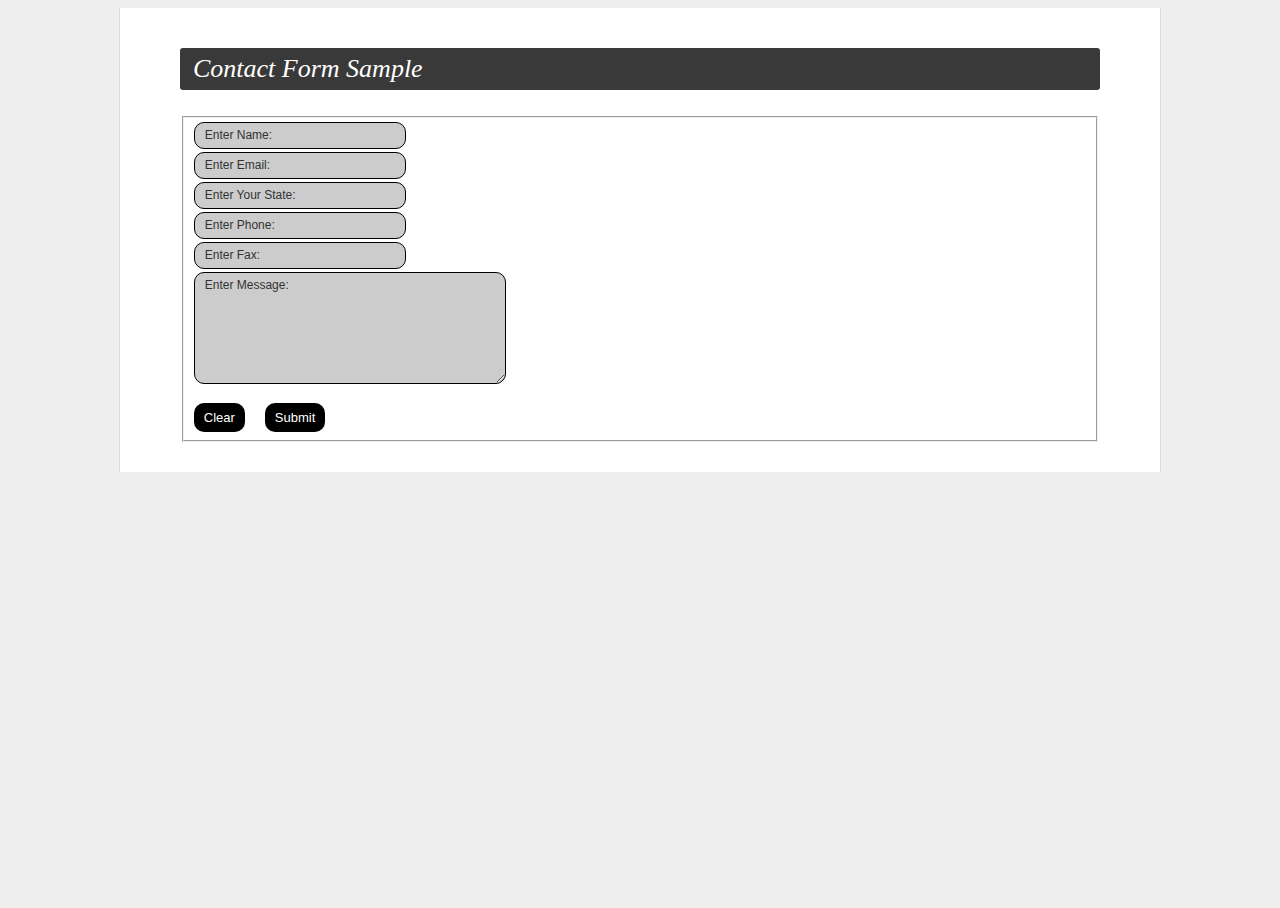
<file: Free_Template/documentation/demos/Contact Form demo.html>
<!DOCTYPE html>
<html lang="en">
<head>
<title>Contact Form sample</title>
<meta charset="utf-8">
<script type="text/javascript" src="../js/jquery-1.7.min.js" ></script>
<script type="text/javascript" src="js/forms.js"></script>
<link rel="stylesheet" href="css/style.css" type="text/css" media="all">
<link rel="stylesheet" href="css/fonts.css" type="text/css" media="all">

<script type="text/javascript">
  	jQuery(document).ready(function(){
		
				jQuery('#form1').forms({
				ownerEmail:'#'
				})
	 	}); 
</script>
</head>
<body>
<div id="main">
<div class="inside">
<h2>Contact Form Sample</h2>
          <div class="inner">
		  	<div class="list-pad">
				<form id="form1">
				  <div class="success"> Contact form submitted!<br>
					<strong>We will be in touch soon.</strong> </div>
				  <fieldset>
					<label class="name">
					  <input type="text" value="Enter Name:">
					  <span class="error">*This is not a valid name.</span> <span class="empty">*This field is required.</span> </label><br>
					<label class="email">
					  <input type="email" value="Enter Email:">
					  <span class="error">*This is not a valid email address.</span> <span class="empty">*This field is required.</span> </label><br>
					<label class="state notRequired">
					  <input type="text" value="Enter Your State:">
					  <span class="error">*This is not a valid state name.</span> <span class="empty">*This field is required.</span> </label><br>
					<label class="phone">
					  <input type="tel" value="Enter Phone:">
					  <span class="error">*This is not a valid phone number.</span> <span class="empty">*This field is required.</span> </label><br>
					<label class="fax">
					  <input type="tel" value="Enter Fax:">
					  <span class="error">*This is not a valid fax number.</span> <span class="empty">*This field is required.</span> </label><br>
					<label class="message">
					  <textarea>Enter Message:</textarea>
					  <span class="error">*The message is too short.</span> <span class="empty">*This field is required.</span> </label><br>
					<br class="clear">
					<div class="btns"><a href="#" class="button" data-type="reset">Clear</a><a href="#" class="button" data-type="submit">Submit</a></div>
				  </fieldset>
				</form>
			</div>	
          </div>
</div>
</div>
</body>
</html>
</file>
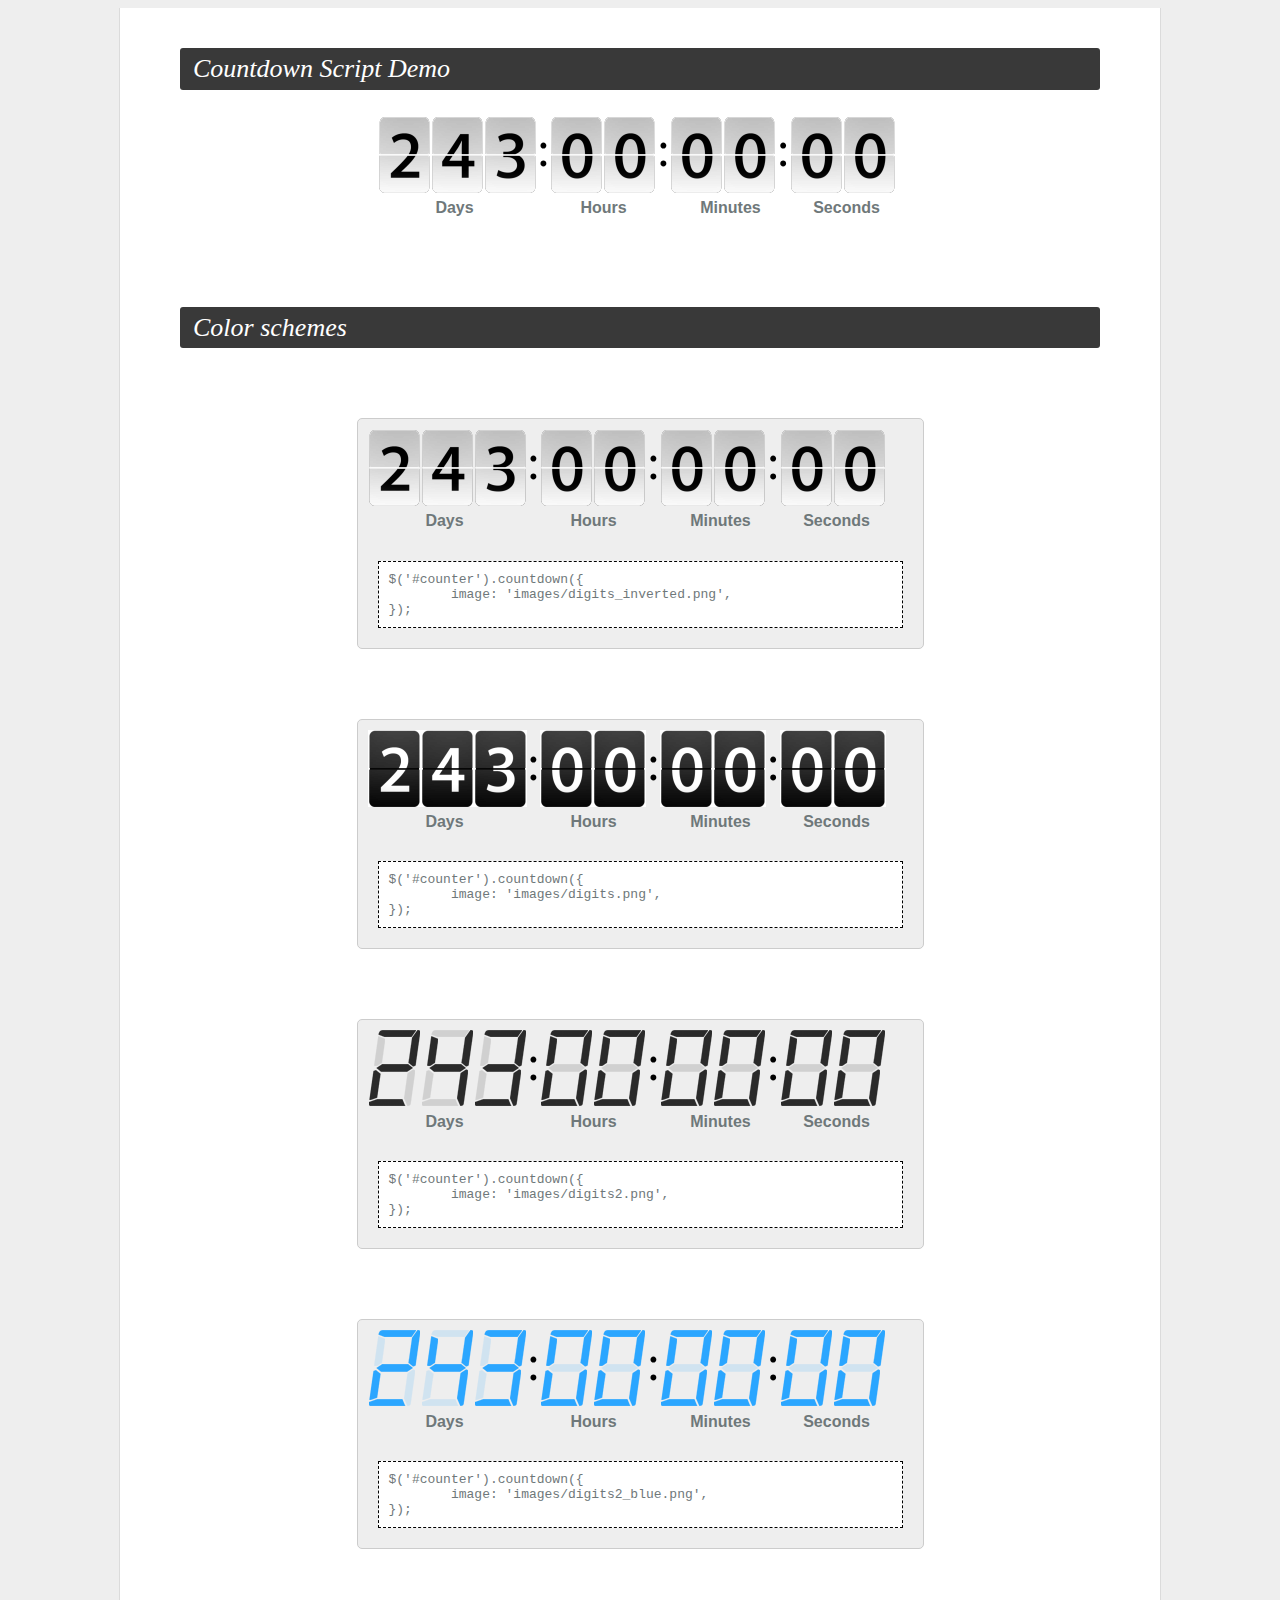
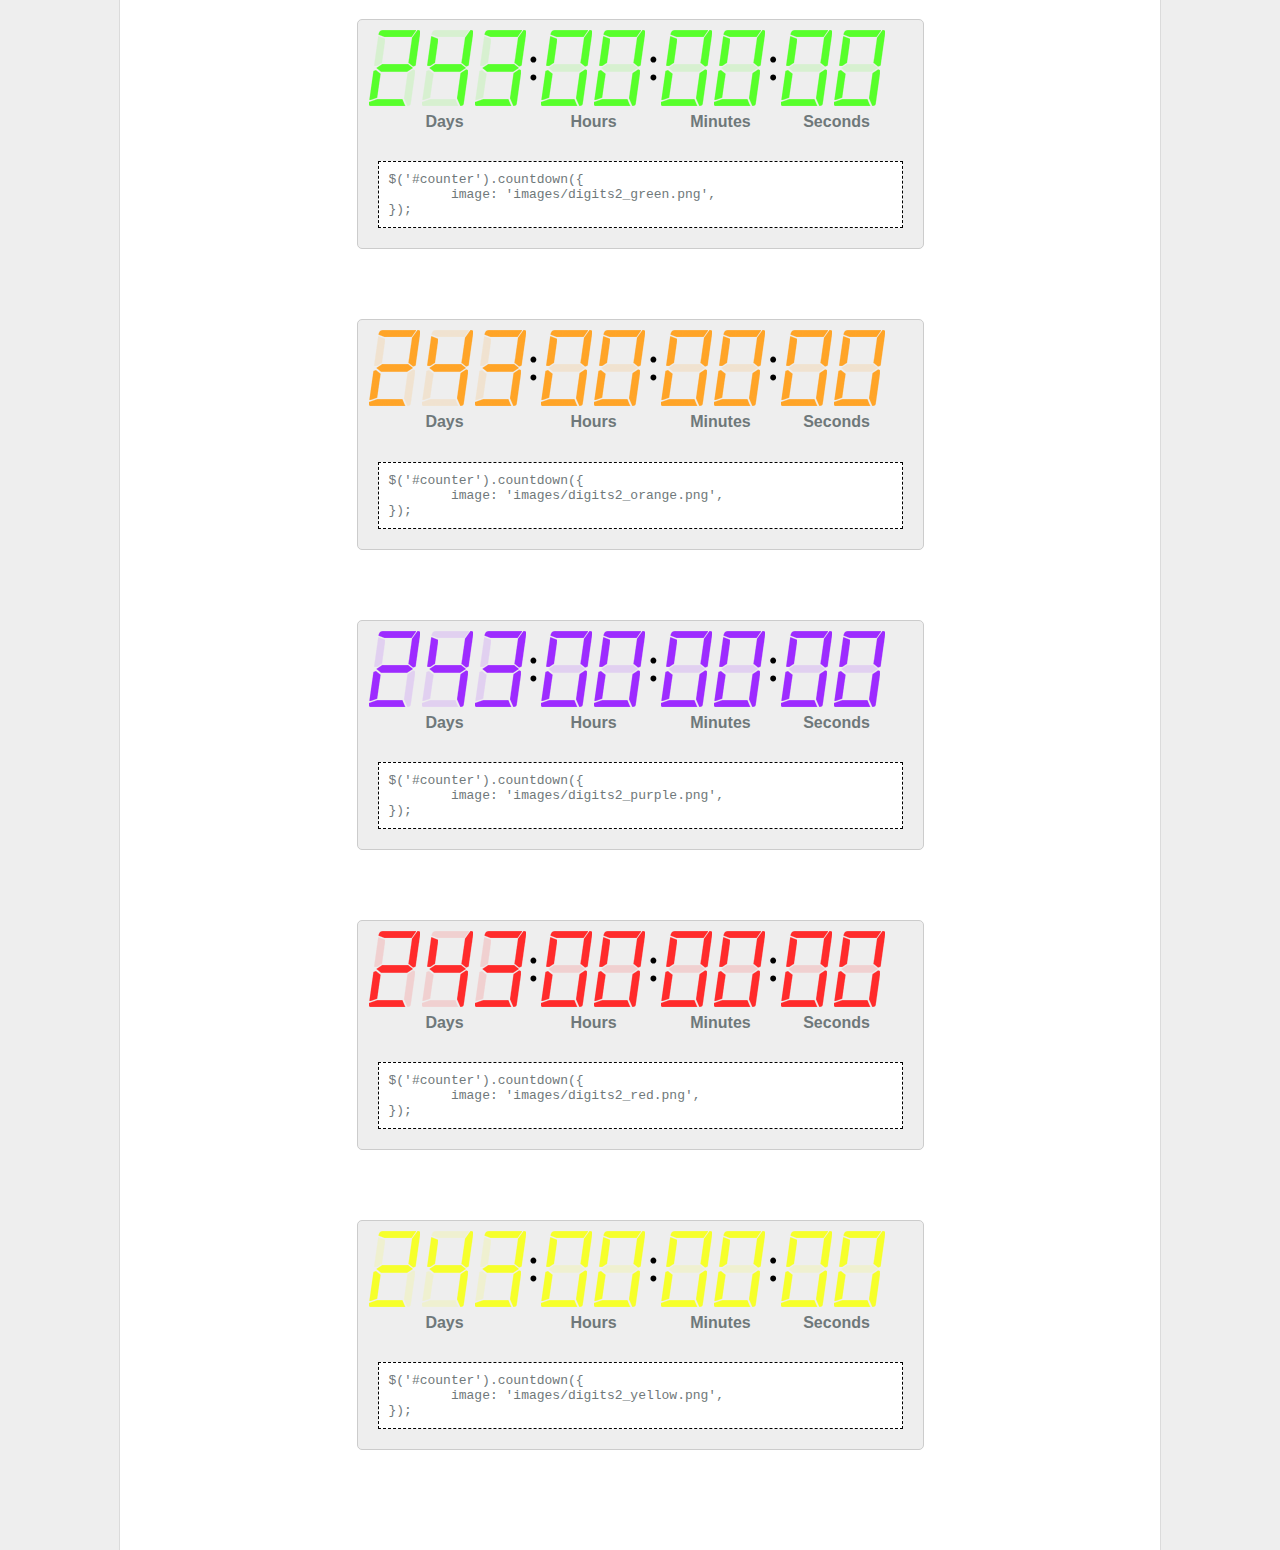
<file: Free_Template/documentation/demos/Countdown demo.html>
<!DOCTYPE html>
<html lang="en"><head>
<title>Countdown Script Demo</title>
<meta charset="utf-8">
<script type="text/javascript" src="../js/jquery-1.7.min.js" ></script>
<script type="text/javascript" src="js/jquery.countdown.min.js"></script>
<link rel="stylesheet" href="css/style.css" type="text/css" media="all">
<link rel="stylesheet" href="css/fonts.css" type="text/css" media="all">
<link rel="stylesheet" href="css/countdown/demo.css" type="text/css" media="all">

</head>
<body>
<div id="main">
<div class="inside">
<h2>Countdown Script Demo</h2>
          <div class="inner">
		  	<div class="counter_pos1">
							<div id="counter"></div>
							<div class="counter_desc">
								<div class="days">Days</div>
								<div class="hours">Hours</div>
								<div class="minutes">Minutes</div>
								<div class="seconds">Seconds</div>
							</div>	
						</div>
          </div>
          
          <h2 class="pad1">Color schemes</h2>
          <div class="counter_pos">
							<div id="counter9"></div>
							<div class="counter_desc">
								<div class="days">Days</div>
								<div class="hours">Hours</div>
								<div class="minutes">Minutes</div>
								<div class="seconds">Seconds</div>
							</div>	
							<div class="code pad">
							<pre><code>$('#counter').countdown({
	image: 'images/digits_inverted.png',
});						</code></pre>
						</div>	
						</div>
                        <div class="counter_pos">
							<div id="counter1"></div>
							<div class="counter_desc">
								<div class="days">Days</div>
								<div class="hours">Hours</div>
								<div class="minutes">Minutes</div>
								<div class="seconds">Seconds</div>
							</div>
							<div class="code pad">
							<pre><code>$('#counter').countdown({
	image: 'images/digits.png',
});						</code></pre>
						</div>	
						</div>						
						<div class="counter_pos">
							<div id="counter2"></div>
							<div class="counter_desc">
								<div class="days">Days</div>
								<div class="hours">Hours</div>
								<div class="minutes">Minutes</div>
								<div class="seconds">Seconds</div>
							</div>	
							<div class="code pad">
							<pre><code>$('#counter').countdown({
	image: 'images/digits2.png',
});						</code></pre>
						</div>	
						</div>
						<div class="counter_pos">
							<div id="counter3"></div>
							<div class="counter_desc">
								<div class="days">Days</div>
								<div class="hours">Hours</div>
								<div class="minutes">Minutes</div>
								<div class="seconds">Seconds</div>
							</div>	
							<div class="code pad">
							<pre><code>$('#counter').countdown({
	image: 'images/digits2_blue.png',
});						</code></pre>
						</div>	
						</div>
						<div class="counter_pos">
							<div id="counter4"></div>
							<div class="counter_desc">
								<div class="days">Days</div>
								<div class="hours">Hours</div>
								<div class="minutes">Minutes</div>
								<div class="seconds">Seconds</div>
							</div>	
							<div class="code pad">
							<pre><code>$('#counter').countdown({
	image: 'images/digits2_green.png',
});						</code></pre>
						</div>	
						</div>
						<div class="counter_pos">
							<div id="counter5"></div>
							<div class="counter_desc">
								<div class="days">Days</div>
								<div class="hours">Hours</div>
								<div class="minutes">Minutes</div>
								<div class="seconds">Seconds</div>
							</div>	
							<div class="code pad">
							<pre><code>$('#counter').countdown({
	image: 'images/digits2_orange.png',
});						</code></pre>
						</div>	
						</div>
						<div class="counter_pos">
							<div id="counter6"></div>
							<div class="counter_desc">
								<div class="days">Days</div>
								<div class="hours">Hours</div>
								<div class="minutes">Minutes</div>
								<div class="seconds">Seconds</div>
							</div>	
							<div class="code pad">
							<pre><code>$('#counter').countdown({
	image: 'images/digits2_purple.png',
});						</code></pre>
						</div>	
						</div>
						<div class="counter_pos">
							<div id="counter7"></div>
							<div class="counter_desc">
								<div class="days">Days</div>
								<div class="hours">Hours</div>
								<div class="minutes">Minutes</div>
								<div class="seconds">Seconds</div>
							</div>	
							<div class="code pad">
							<pre><code>$('#counter').countdown({
	image: 'images/digits2_red.png',
});						</code></pre>
						</div>	
						</div>
						<div class="counter_pos">
							<div id="counter8"></div>
							<div class="counter_desc">
								<div class="days">Days</div>
								<div class="hours">Hours</div>
								<div class="minutes">Minutes</div>
								<div class="seconds">Seconds</div>
							</div>	
							<div class="code pad">
							<pre><code>$('#counter').countdown({
	image: 'images/digits2_yellow.png',
});						</code></pre>
						</div>	
						</div>						
</div>
</div>
</body>
</html>
</file>
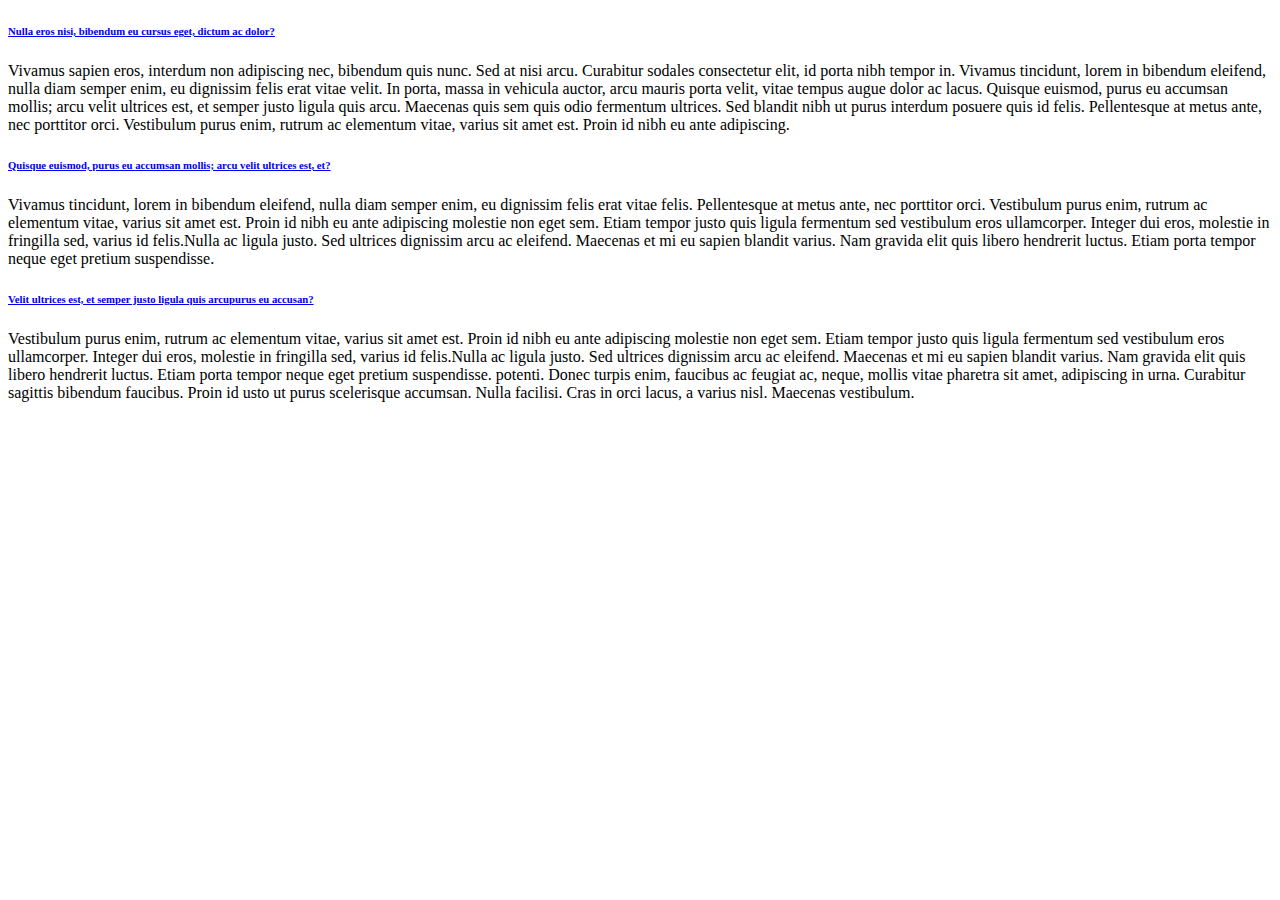
<file: Free_Template/documentation/demos/demo1.html>
<!DOCTYPE html>
<html lang="en">
<head>
	<title>demo1</title>

</head>
<body>
	<h6 class="p0-1"><a href="#">Nulla eros nisi, bibendum eu cursus eget, dictum ac dolor?</a></h6>
									<p>Vivamus sapien eros, interdum non adipiscing nec, bibendum quis nunc. Sed at nisi arcu. Curabitur sodales consectetur elit, id porta nibh tempor in. Vivamus tincidunt, lorem in bibendum eleifend, nulla diam semper enim, eu dignissim felis erat vitae velit. In porta, massa in vehicula auctor, arcu mauris porta velit, vitae tempus augue dolor ac lacus. Quisque euismod, purus eu accumsan mollis; arcu velit ultrices est, et semper justo ligula quis arcu. Maecenas quis sem quis odio fermentum ultrices. Sed blandit nibh ut purus interdum posuere quis id felis. Pellentesque at metus ante, nec porttitor orci. Vestibulum purus enim, rutrum ac elementum vitae, varius sit amet est. Proin id nibh eu ante adipiscing.</p>
									<h6 class="p0-1"><a href="#">Quisque euismod, purus eu accumsan mollis; arcu velit ultrices est, et?</a></h6>
									<p>Vivamus tincidunt, lorem in bibendum eleifend, nulla diam semper enim, eu dignissim felis erat vitae felis. Pellentesque at metus ante, nec porttitor orci. Vestibulum purus enim, rutrum ac elementum vitae, varius sit amet est. Proin id nibh eu ante adipiscing molestie non eget sem. Etiam tempor justo quis ligula fermentum sed vestibulum eros ullamcorper. Integer dui eros, molestie in fringilla sed, varius id felis.Nulla ac ligula justo. Sed ultrices dignissim arcu ac eleifend. Maecenas et mi eu sapien blandit varius. Nam gravida elit quis libero hendrerit luctus. Etiam porta tempor neque eget pretium suspendisse. </p>
									<h6 class="p0-1"><a href="#">Velit ultrices est, et semper justo ligula quis arcupurus eu accusan?</a></h6>
									Vestibulum purus enim, rutrum ac elementum vitae, varius sit amet est. Proin id nibh eu ante adipiscing molestie non eget sem. Etiam tempor justo quis ligula fermentum sed vestibulum eros ullamcorper. Integer dui eros, molestie in fringilla sed, varius id felis.Nulla ac ligula justo. Sed ultrices dignissim arcu ac eleifend. Maecenas et mi eu sapien blandit varius. Nam gravida elit quis libero hendrerit luctus. Etiam porta tempor neque eget pretium suspendisse. potenti. Donec turpis enim, faucibus ac feugiat ac, neque, mollis vitae pharetra sit amet, adipiscing in urna. Curabitur sagittis bibendum faucibus. Proin id usto ut purus scelerisque accumsan. Nulla facilisi. Cras in orci lacus, a varius nisl. Maecenas vestibulum.
</body>
</html>
</file>
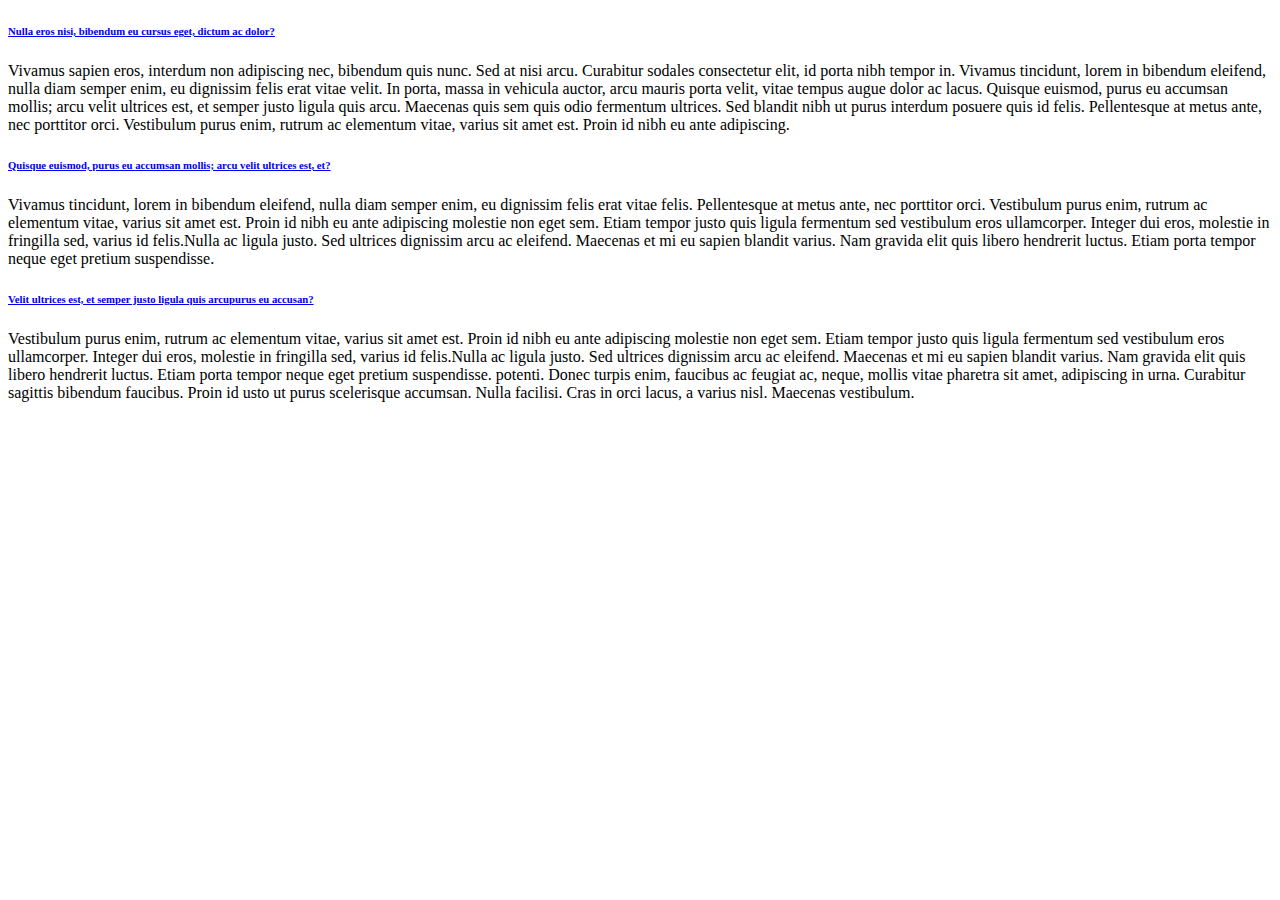
<file: Free_Template/documentation/demos/demo2.html>
<!DOCTYPE html>
<html lang="en">
<head>
	<title>demo2</title>

</head>
<body>
	<h6 class="p0-1"><a href="#">Nulla eros nisi, bibendum eu cursus eget, dictum ac dolor?</a></h6>
									<p>Vivamus sapien eros, interdum non adipiscing nec, bibendum quis nunc. Sed at nisi arcu. Curabitur sodales consectetur elit, id porta nibh tempor in. Vivamus tincidunt, lorem in bibendum eleifend, nulla diam semper enim, eu dignissim felis erat vitae velit. In porta, massa in vehicula auctor, arcu mauris porta velit, vitae tempus augue dolor ac lacus. Quisque euismod, purus eu accumsan mollis; arcu velit ultrices est, et semper justo ligula quis arcu. Maecenas quis sem quis odio fermentum ultrices. Sed blandit nibh ut purus interdum posuere quis id felis. Pellentesque at metus ante, nec porttitor orci. Vestibulum purus enim, rutrum ac elementum vitae, varius sit amet est. Proin id nibh eu ante adipiscing.</p>
									<h6 class="p0-1"><a href="#">Quisque euismod, purus eu accumsan mollis; arcu velit ultrices est, et?</a></h6>
									<p>Vivamus tincidunt, lorem in bibendum eleifend, nulla diam semper enim, eu dignissim felis erat vitae felis. Pellentesque at metus ante, nec porttitor orci. Vestibulum purus enim, rutrum ac elementum vitae, varius sit amet est. Proin id nibh eu ante adipiscing molestie non eget sem. Etiam tempor justo quis ligula fermentum sed vestibulum eros ullamcorper. Integer dui eros, molestie in fringilla sed, varius id felis.Nulla ac ligula justo. Sed ultrices dignissim arcu ac eleifend. Maecenas et mi eu sapien blandit varius. Nam gravida elit quis libero hendrerit luctus. Etiam porta tempor neque eget pretium suspendisse. </p>
									<h6 class="p0-1"><a href="#">Velit ultrices est, et semper justo ligula quis arcupurus eu accusan?</a></h6>
									Vestibulum purus enim, rutrum ac elementum vitae, varius sit amet est. Proin id nibh eu ante adipiscing molestie non eget sem. Etiam tempor justo quis ligula fermentum sed vestibulum eros ullamcorper. Integer dui eros, molestie in fringilla sed, varius id felis.Nulla ac ligula justo. Sed ultrices dignissim arcu ac eleifend. Maecenas et mi eu sapien blandit varius. Nam gravida elit quis libero hendrerit luctus. Etiam porta tempor neque eget pretium suspendisse. potenti. Donec turpis enim, faucibus ac feugiat ac, neque, mollis vitae pharetra sit amet, adipiscing in urna. Curabitur sagittis bibendum faucibus. Proin id usto ut purus scelerisque accumsan. Nulla facilisi. Cras in orci lacus, a varius nisl. Maecenas vestibulum.
</body>
</html>
</file>
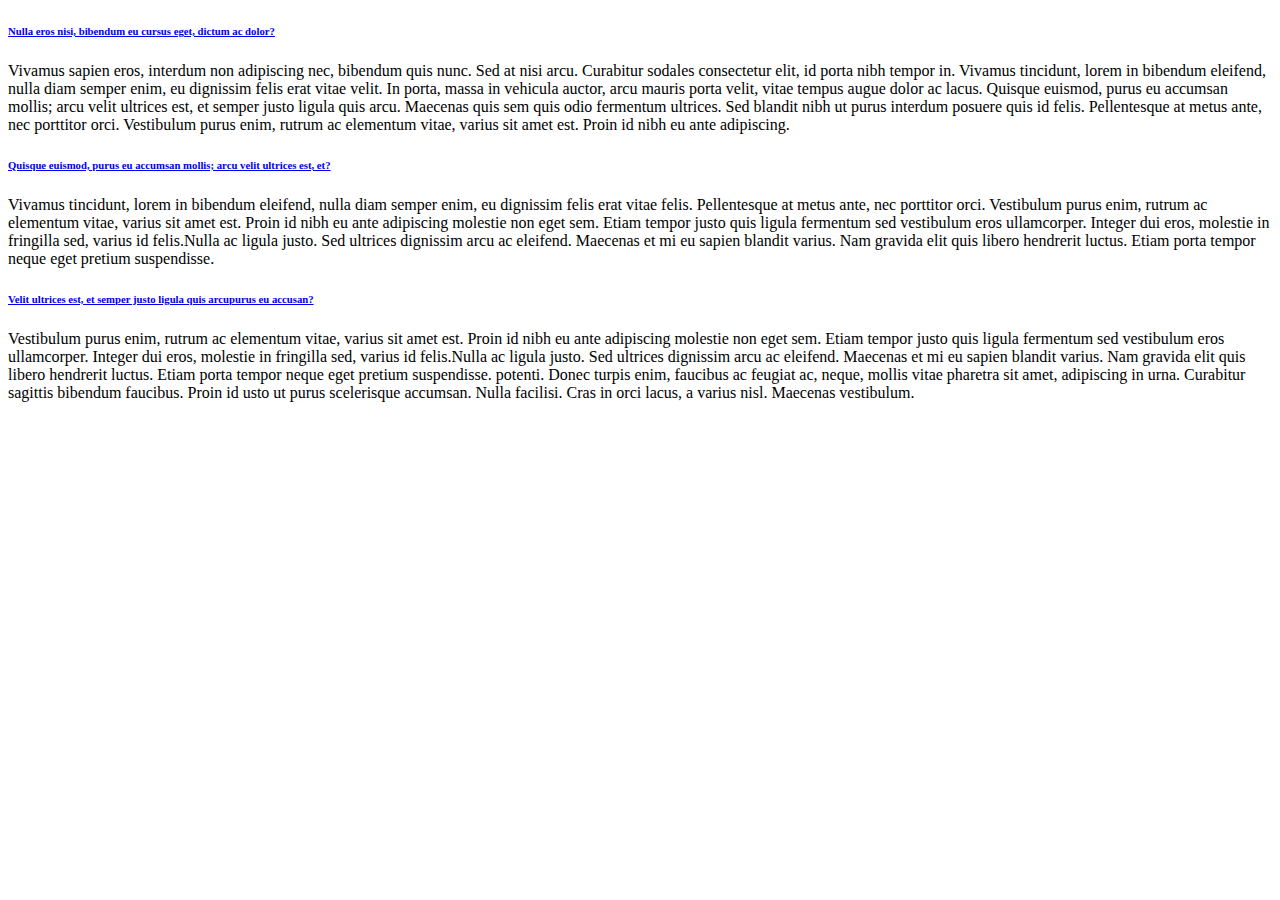
<file: Free_Template/documentation/demos/demo3.html>
<!DOCTYPE html>
<html lang="en">
<head>
	<title>demo3</title>

</head>
<body>
	<h6 class="p0-1"><a href="#">Nulla eros nisi, bibendum eu cursus eget, dictum ac dolor?</a></h6>
									<p>Vivamus sapien eros, interdum non adipiscing nec, bibendum quis nunc. Sed at nisi arcu. Curabitur sodales consectetur elit, id porta nibh tempor in. Vivamus tincidunt, lorem in bibendum eleifend, nulla diam semper enim, eu dignissim felis erat vitae velit. In porta, massa in vehicula auctor, arcu mauris porta velit, vitae tempus augue dolor ac lacus. Quisque euismod, purus eu accumsan mollis; arcu velit ultrices est, et semper justo ligula quis arcu. Maecenas quis sem quis odio fermentum ultrices. Sed blandit nibh ut purus interdum posuere quis id felis. Pellentesque at metus ante, nec porttitor orci. Vestibulum purus enim, rutrum ac elementum vitae, varius sit amet est. Proin id nibh eu ante adipiscing.</p>
									<h6 class="p0-1"><a href="#">Quisque euismod, purus eu accumsan mollis; arcu velit ultrices est, et?</a></h6>
									<p>Vivamus tincidunt, lorem in bibendum eleifend, nulla diam semper enim, eu dignissim felis erat vitae felis. Pellentesque at metus ante, nec porttitor orci. Vestibulum purus enim, rutrum ac elementum vitae, varius sit amet est. Proin id nibh eu ante adipiscing molestie non eget sem. Etiam tempor justo quis ligula fermentum sed vestibulum eros ullamcorper. Integer dui eros, molestie in fringilla sed, varius id felis.Nulla ac ligula justo. Sed ultrices dignissim arcu ac eleifend. Maecenas et mi eu sapien blandit varius. Nam gravida elit quis libero hendrerit luctus. Etiam porta tempor neque eget pretium suspendisse. </p>
									<h6 class="p0-1"><a href="#">Velit ultrices est, et semper justo ligula quis arcupurus eu accusan?</a></h6>
									Vestibulum purus enim, rutrum ac elementum vitae, varius sit amet est. Proin id nibh eu ante adipiscing molestie non eget sem. Etiam tempor justo quis ligula fermentum sed vestibulum eros ullamcorper. Integer dui eros, molestie in fringilla sed, varius id felis.Nulla ac ligula justo. Sed ultrices dignissim arcu ac eleifend. Maecenas et mi eu sapien blandit varius. Nam gravida elit quis libero hendrerit luctus. Etiam porta tempor neque eget pretium suspendisse. potenti. Donec turpis enim, faucibus ac feugiat ac, neque, mollis vitae pharetra sit amet, adipiscing in urna. Curabitur sagittis bibendum faucibus. Proin id usto ut purus scelerisque accumsan. Nulla facilisi. Cras in orci lacus, a varius nisl. Maecenas vestibulum.
</body>
</html>
</file>
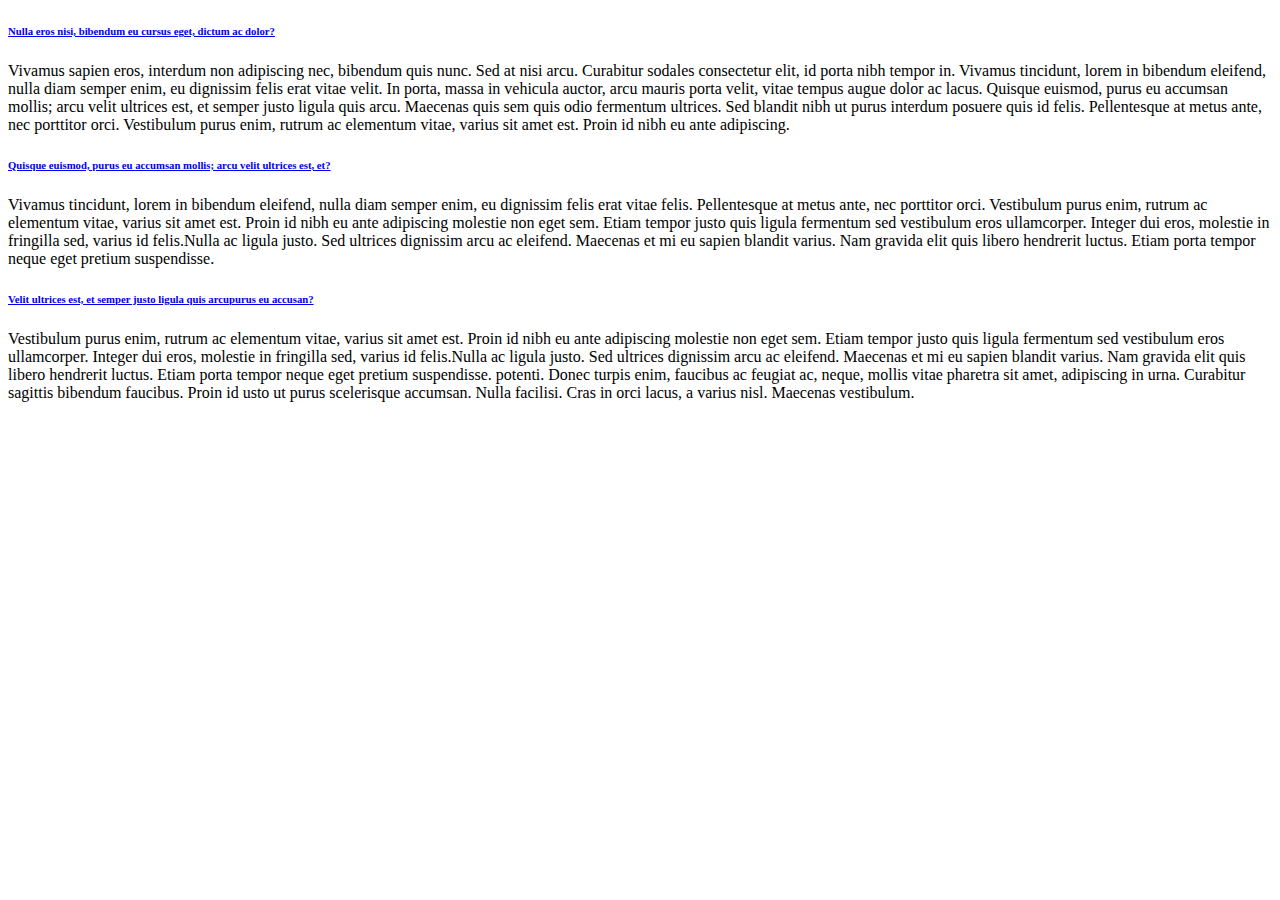
<file: Free_Template/documentation/demos/demo4.html>
<!DOCTYPE html>
<html lang="en">
<head>
	<title>demo4</title>

</head>
<body>
	<h6 class="p0-1"><a href="#">Nulla eros nisi, bibendum eu cursus eget, dictum ac dolor?</a></h6>
									<p>Vivamus sapien eros, interdum non adipiscing nec, bibendum quis nunc. Sed at nisi arcu. Curabitur sodales consectetur elit, id porta nibh tempor in. Vivamus tincidunt, lorem in bibendum eleifend, nulla diam semper enim, eu dignissim felis erat vitae velit. In porta, massa in vehicula auctor, arcu mauris porta velit, vitae tempus augue dolor ac lacus. Quisque euismod, purus eu accumsan mollis; arcu velit ultrices est, et semper justo ligula quis arcu. Maecenas quis sem quis odio fermentum ultrices. Sed blandit nibh ut purus interdum posuere quis id felis. Pellentesque at metus ante, nec porttitor orci. Vestibulum purus enim, rutrum ac elementum vitae, varius sit amet est. Proin id nibh eu ante adipiscing.</p>
									<h6 class="p0-1"><a href="#">Quisque euismod, purus eu accumsan mollis; arcu velit ultrices est, et?</a></h6>
									<p>Vivamus tincidunt, lorem in bibendum eleifend, nulla diam semper enim, eu dignissim felis erat vitae felis. Pellentesque at metus ante, nec porttitor orci. Vestibulum purus enim, rutrum ac elementum vitae, varius sit amet est. Proin id nibh eu ante adipiscing molestie non eget sem. Etiam tempor justo quis ligula fermentum sed vestibulum eros ullamcorper. Integer dui eros, molestie in fringilla sed, varius id felis.Nulla ac ligula justo. Sed ultrices dignissim arcu ac eleifend. Maecenas et mi eu sapien blandit varius. Nam gravida elit quis libero hendrerit luctus. Etiam porta tempor neque eget pretium suspendisse. </p>
									<h6 class="p0-1"><a href="#">Velit ultrices est, et semper justo ligula quis arcupurus eu accusan?</a></h6>
									Vestibulum purus enim, rutrum ac elementum vitae, varius sit amet est. Proin id nibh eu ante adipiscing molestie non eget sem. Etiam tempor justo quis ligula fermentum sed vestibulum eros ullamcorper. Integer dui eros, molestie in fringilla sed, varius id felis.Nulla ac ligula justo. Sed ultrices dignissim arcu ac eleifend. Maecenas et mi eu sapien blandit varius. Nam gravida elit quis libero hendrerit luctus. Etiam porta tempor neque eget pretium suspendisse. potenti. Donec turpis enim, faucibus ac feugiat ac, neque, mollis vitae pharetra sit amet, adipiscing in urna. Curabitur sagittis bibendum faucibus. Proin id usto ut purus scelerisque accumsan. Nulla facilisi. Cras in orci lacus, a varius nisl. Maecenas vestibulum.
</body>
</html>
</file>
<file: Free_Template/site/css/ie.css>
.button,.menu > li,.box-1 img,.main-block,.es-nav span,.img-rounded img,.img-rounded1 img{behavior:url(js/PIE.htc);position:relative}
.box-1  figcaption{behavior:url(js/PIE.htc)}
.view img, .view:hover span{filter:alpha(opacity=100);z-index:5}
.view:hover img, .view span{filter:alpha(opacity=70);z-index:1}
</file>
<file: Free_Template/documentation/demos/css/style.css>
/* Getting the new tags to behave
---------------------------------------- */
article, aside, audio, canvas, command, datalist, details, embed, figcaption, figure, footer, header, hgroup, keygen, meter, nav, output, progress, section, source, video{ display: block; }
mark, rp, rt, ruby, summary, time{ display: inline }


/* Global properties
---------------------------------------- */
body { 
	background:#eee; 
	font-family:Arial, Helvetica, sans-serif;
	font-size:100%; 
	line-height:1.1875em;
	color:#6f787a;
	}
html { min-width:980px;}
html, body { height:100%;}

#main {
	height:auto;
	margin: 0 auto;
	padding:30px;
	position: relative;
	width: 980px;
	font-size:.8125em;
	background:#fff;
	border-right:1px solid #dbdbdb;
	border-left:1px solid #dbdbdb;
	}
	#main .inside {
		padding:10px 30px 0;
		}
	
.menu {
	padding:0px 0 10px 0px
}


.pad {
	margin-top:20px;
}
.pad1 {
	margin-top:90px;
}
a {
	color:#017c9a; 
	outline:none;
	}
a:hover{
	text-decoration:none;
	}
strong {
	color:#393939;
	}
em {
	
	}

ul {
	list-style-type:square;
	list-style-position:outside;
	margin:0 0 1.5em 1.5em;
	}
ul li {
	padding-bottom:.5em;
	}

ol {
	list-style-type:decimal;
	margin:.5em 0 1.5em 1.5em;
	}
	ol li {
		padding-bottom:.5em;
		}
		ol li ul {
			padding:.5em 0 0 0;
			margin-bottom:0;
			}
			ol li ul li:last-child {
				padding-bottom:0;
				}
.fonts {
	font-size:22px;
	font-family:"Times New Roman", Times, serif;
	color:#393939;
}
	.fonts ol, .fonts code {
		font-size:13px; 
		font-family:Arial, Helvetica, sans-serif;
	}
	.fonts ol {
		color:#6f787a;
	}
/* Left & Right alignment */

.fleft { float:left;}
.fright { float:right;}
.clear { clear:both;}

.alignright { text-align:right;}
.aligncenter { text-align:center;}

.wrapper { 
	width:100%;
	overflow:hidden;
	}

.extra-wrap { 
	overflow:hidden;
	}






/* Header
---------------------------------------- */
#header {
	text-align:center;
	border-bottom:1px solid #dbdbdb;
	}
	#header h1 {
		padding:1em 0 .5em 0;
		}




/* Content
---------------------------------------- */
#content {
	padding:40px 0 40px 0;
	}
	

article {
	padding-bottom:50px;
	}
	article .inner {
		padding:0 0 0 14px;
		}
pre, code, samp, kbd, var{font:100% mono-space,monospace;}
pre{
	margin:0;
	padding:10px;
	overflow:auto;
	background:#fff;
	border:1px dashed #000
	}
.code {
	background:#eee;
	padding:10px;
}



/* Paragraph */
p {margin-bottom:1.5em;}
	
	


/* Footer
---------------------------------------- */
#footer {
	text-align:center;
	font-size:10px;
	text-transform:uppercase;
	color:#666;
	background:#eee;
	}
	#footer .inside {
		padding:20px 0 20px 0;
		}


/* Forms
---------------------------------------- */
#form1 {
	
}
	#form1 input, #subscribe-form input {
		 border:1px solid #000;
		 border-radius:10px;
		 background:#CCC;
		 color:#333;
		 -moz-border-radius:10px;
		 -webkit-border-radius:10px;
		 font-size:12px;
		 line-height:1.2307em;
		 padding:5px 0 5px 10px;
		 width:200px;
		 outline:none;		 
		 box-shadow:none;
	}
	#form1 textarea {
		 border:1px solid #000;
		 border-radius:10px;
		 background:#CCC;
		 color:#333;
		 -moz-border-radius:10px;
		 -webkit-border-radius:10px;
		 font-size:12px;
		 line-height:1.2307em;
		 padding:5px 0 5px 10px;
		 width:300px;
		 height:100px;
		 overflow:auto;
		 outline:none;
	}
	#form1 label, #subscribe-form label {
		display:inline-block;
		min-height:30px;
	}
	#form1 .error, #form1 .empty {
		display:none;
		font-size:10px;
		color:#F00
	}
	#subscribe-form {
		position: relative;
	}
	#subscribe-form .error {
		display:block;
		overflow:hidden;
		height:0px;
		font-size:10px;
		color:#F00;
		
		-webkit-transition: all 0.3s ease-out; 
		-moz-transition: all 0.3s ease-out; 
		-o-transition: all 0.3s ease-out; 
		transition: all 0.3s ease-out;
	}
	#subscribe-form label.invalid .error {
		height:19px;
	}
	#subscribe-form .success {
		width:200px;
		border:1px solid #000;
		border-radius:10px;
		padding:10px 0 10px 10px;
		background:#CCC;
		color:#333;
		position:absolute;
		z-index:10;
		left:12px;
		top:5px;
	}
	.btns a{
		display:inline-block;
		padding:5px 10px;
		background:#000;
		margin-right:20px;
		text-decoration:none;
		color:#fff;
		border-radius:10px;
		-moz-border-radius:10px;
		 -webkit-border-radius:10px;
	}
		.btns a:hover {
			background:#333;
		}


/* Form defaults */
input, select, textarea { 
	font-family:Arial, Helvetica, sans-serif;
	font-size:1em;
	vertical-align:middle;
	font-weight:normal;
	}

/*==========================================*/

#search input[type="text"] {
    background: none repeat scroll 0 0 #FFFFFF;
    border: 1px solid #CCCCCC;
    border-radius: 15px 15px 15px 15px;
    font-size: 13px;
    height: 14px;
    line-height: 14px;
    outline: medium none;
    padding: 8px;
    width: 300px;
}

#search a {
    background: none repeat scroll 0 0 #EEEEEE;
    border-radius: 15px 15px 15px 15px;
    color: #000000;
    cursor: pointer;
    display: inline-block;
    font-size: 13px;
    line-height: 18px;
    padding: 7px;
    text-align: center;
    width: 80px;
}

#search a:hover {
				transition: all ease 0.5;
				-webkit-transition: all ease 0.5s;
				-o-transition: all ease 0.5;
				-moz-transition: all ease 0.5;
				-ms-transition: all ease 0.5;
				background:#000;
				color:#fff;
			}
			
.example {
    color: #CCCCCC;
    display: inline-block;
    font-size: 12px;
    font-style: italic;
    padding: 5px 0;
}
</file>
<file: Free_Template/documentation/demos/css/fonts.css>
@charset "utf-8";
/* CSS Document */


h1,h2,h3,h4,h5,h6{
  font-weight:700;
  padding:0;
	color:#393939;
}
h1{
  font-size:3em;
	line-height:1.2em;
  margin:0 0 0.75em;
	font-weight:normal;
	font-family:Georgia, "Times New Roman", Times, serif;
	font-style:italic;
	text-shadow:1px 1px 2px rgba(0, 0, 0, .3);
}
h2{
  font-size:2em;
	line-height:1.2em;
  margin:0 0 1em;
	font-family:"Times New Roman", Times, serif;
	font-style:italic;
	font-weight:normal;
	background:#393939;
	color:#fff;
	padding:.2em 0 .2em .5em;
	border-radius:3px;
}
	h2 a {
		color:#000;
		text-decoration:none;
		}
h3{
  font-size:24px;
	line-height:1.2em;
	font-family:"Times New Roman", Times, serif;
	font-weight:normal;
  margin:0 0 .75em;
}
	h3 strong {
		font-weight:normal
	}
h4{
  font-size:1em;
  margin:0 0 .2em;
}
h5{
  font-size:0.8333em;
  margin:0 0 1em;
}
h6{
  font-size:0.666em;
  margin:0 0 2.25em;
}
</file>
<file: Free_Template/documentation/demos/css/countdown/demo.css>
.counter_pos {margin:70px auto; width:545px; border:1px solid #CCC; background:#EEE; padding:10px; border-radius:5px}
.counter_pos1 {margin:20px auto; width:525px; }
.cntSeparator {font-size: 50px;margin: 24px 0px;color: #000; font-family:Georgia, "Times New Roman", Times, serif;}
.counter_desc{ position:relative; overflow:hidden; font-size:16px; font-weight:bold; line-height:1.2em; padding:5px 0 0 15px;}
.counter_desc div{ width:104px; text-align:center; float:left;}
.counter_desc .days {margin-left:10px;}
.counter_desc .hours {margin-left:45px;}
.counter_desc .minutes {margin-left:23px;}
.counter_desc .seconds {margin-left:12px;}
</file>
<file: Free_Template/site/css/style.css>
@import"reset.css";
@import"grid.css";
@import url(http://fonts.googleapis.com/css?family=Noto+Sans);
body {
	font:12px/19px Arial, Helvetica, sans-serif;
	
	color:#848383;
	position:relative;
	min-width:1036px;
	background:#000
}
html, body {
	height:100%;
}
html {
	min-width:100%
}
/* Global Structure---------------------------------------- */
.main {
	margin:0 auto;
	width:940px;
	position:relative;
}
.main .logo{
	margin-top: -60px;
	height: 150px;
	width: 250px;
	/* margin-bottom: 20px; */
}

.container_12 {
	position:relative;
}
/*----- txt,links,lines,titles -----*/
	
.box-1{
     border-radius:13px;
	-moz-border-radius:13px;
	-webkit-border-radius:13px;
	position:relative;
	padding-bottom:12px
	}
	.box-1 img{
	 width:100%;
	 border-radius:13px 13px 0 0;
	-moz-border-radius:13px 13px 0 0;
	-webkit-border-radius:13px 13px 0 0;	
	}
	
 .box-1  figcaption{
	background:#cd96c9;
	position:absolute;
	display:block;
	bottom:0;
	left:0;
	right:0;
	font-size:20px;
	line-height:22px;
	color:#fff;
	padding:12px 70px;
	text-align:center;
	border-radius:0 0 13px 13px;
	-moz-border-radius:0 0 13px 13px;
	-webkit-border-radius:0 0 13px 13px;	
	}
.box-1  figcaption a{
background:url(../images/marker-1.png) no-repeat 0 0;
width:31px;
height:31px;
display:block;
position:absolute;
top:8px;
right:39px}
.box-1  figcaption a:hover{background-position:0 bottom}	

h1, h2, h3, h4, h5, h6 {
	color:#fff;
	position:relative;
	line-height:1em;
	font-weight:normal
}
h1 {
	font-size:32px;
	line-height:34px;
}
h2 {
	font-size:30px;
	line-height:32px;
	padding-bottom:28px
}
h3 {
	font-size:36px;	
	font-family: 'Noto Sans', sans-serif;
	text-decoration:underline;
	padding-bottom:46px}

h4 {
	font-size:20px;
	line-height:24px;
	color:#ef97cc;
	font-family:Georgia, "Times New Roman", Times, serif;
	padding:14px 0 10px;
	
}
h4 a{color:#ef97cc;}


h5 {
	font-size:20px;
	line-height:22px;
	color:#7c7c7c;
	padding-bottom:30px
}
h6 {
	font-size:16px;
	line-height:18px;
}
a {
	text-decoration:none;
	cursor:pointer
}
a:focus {
	outline:none;
}
a:hover {
	text-decoration:underline
}
.clear {
	clear:both;
	line-height:0;
	font-size:0;
	overflow:hidden;
	height:0;
	width:100%;
	margin:0;
	padding:0;
	display:block;
}
.wrapper {
	width:100%;
	overflow:hidden;
	position:relative;
}
.extra-wrap {
	overflow:hidden;
	display:block;
}
p {color:#fff;
	padding-bottom:19px;
}


.fleft {
	float:left
}
.fright {
	float:right
}
.alignright {
	text-align:right
}
.aligncenter {
	text-align:center
}
.overflow {
	overflow:hidden
}

.relative {
	position:relative;
}

.img-indent {
	float:left;
	margin:8px 20px 0 0;
}


.block {
position:relative;
z-index:100}



.extra-block,
.extra-block1 {
 min-height:100%;
 margin: 0 auto -38px;
 position:relative; 
}

.extra-block{background:url(../images/tail-bg-cont.png) repeat-x 0 bottom}
.extra-block1{ margin: 0 auto -5%;}


/**********row-top*************/

.row-top{overflow:hidden;background:url(../images/tail-bg-top.png);
padding:28px 0 17px;
position:relative;
z-index:10}
.list-soc{float:right;margin-right:6px}
.list-soc li{float:left;margin-left:8px;}
.list-soc li a{display:block;
  opacity: 1;
  filter: alpha(opacity=100);}
.list-soc li a:hover{
opacity: 0.7;
  filter: alpha(opacity=70);}

/**********bgstretcher*************/

.bgstretcher {
	background: black;
	overflow: hidden;
	width: 100%;
	position: fixed !important;
	z-index: 1;
	top: 0;
	left: 0;
}
.bgstretcher UL,
.bgstretcher UL LI {
	position: absolute;
	top: 0;
	left: 0;
	z-index:1;
}
.bgstretcher UL,
.bgstretcher UL LI {
	margin: 0;
	padding: 0;
	list-style: none;
}

.bgstretcher-area,.bgstretcher-page{height:100%}

.nav-buttons{text-align:center;padding-bottom:17px;}
#nav{overflow:hidden;display:inline-block}
#nav li{float:left;overflow:hidden;margin:0 10px}
#nav li a{display:block;background:url(../images/pags.png) no-repeat 0 0;
width:19px;height:19px;
line-height:0;font-size:0;
}
#nav li a:hover,#nav li.showPage a{background-position: 0 bottom}



/*********************************header*************************************/


header {
	position:relative;
	z-index:20;
}
header h1 {
	z-index:10;	
	display:block;
	float:left;
	padding:0}


.row-nav {
	
	background:url(../images/tail-bg-nav.png);
	padding:6px 10px 11px;
	width: 100%;
	height: 80px;
}

nav{float:right;padding:12px 0 0 0}

.menu {	
	font-size:0;
	line-height:0;
	padding:0;
	z-index:99;
	position:relative;
	margin-right:21px;
}

.menu > li {
	position:relative;
	float:left;	
	margin-left:11px;
	 border-radius:5px;
	-moz-border-radius:5px;
	-webkit-border-radius:5px;
	background:url(../images/point.png)}

.menu li  a{
	color:#b3adad;
    font-size:18px;
	line-height:20px;
	display:block;	   
	position:relative;
	text-decoration:none !important;	
	padding:7px 12px 9px;
	font-family: 'Noto Sans', sans-serif;
	}
		

.menu li.current,
.menu li:hover {
background:#cd97c9;
}

.menu li.current a,
.menu li:hover a{
color:#fff

}

/********************** Content style ************************/
section#content {
	position:relative;
	z-index:10;
	padding:92px 0;
	
}
.border-vert{background:url(../images/border-vert.png) repeat-y 477px 0}

.img-rounded img{
	  border-radius:13px;
	-moz-border-radius:13px;
	-webkit-border-radius:13px;}

.img-rounded1 img{
	  border-radius:8px;
	-moz-border-radius:8px;
	-webkit-border-radius:8px;}

.img-indent{margin:39px 0 35px}

.row-1{background:url(../images/tail-bg-top.png);padding:21px 0 23px}

.main-block{width:1036px;
margin:0 auto;background:url(../images/tail-cont.png);
     padding:38px 0;
	 border-radius:13px;
	-moz-border-radius:13px;
	-webkit-border-radius:13px;	
	min-height: 565px;
}


/********************** links  & buttons ************************/
.link-1 {
	display:inline-block;
	color:#f4bfdf;
}

.button {
	display:inline-block;
	font-family: 'Noto Sans', sans-serif;
	color:#fff;
	font-size:17px;
	line-height:1.2em;
	background:#ae81aa;
	padding:6px 12px 7px;
	border-radius:5px;
	-moz-border-radius:5px;
	-webkit-border-radius:5px;
	margin-top:2px
}
.button:hover {	
	background:#000;
	text-decoration:none;
}

/*  Lists */

.list-services{}
.list-services > li{padding-top:6px}
.list-services > li:first-child{padding:0;}

/*  Lists */
.list {

	padding:0 0 27px
}
.list li {
	margin-bottom:2px;
	line-height:16px;
}
.list li a {
	color:#fff;
	font-size:14px;	
	background:url(../images/marker-2.png) no-repeat 1px 5px;	
	padding:0 0 0 18px;	
}

/*----- es-carousel -----*/
.es-carousel-wrapper {
  position: relative;
  z-index: 99;
}
.es-carousel {
  overflow: hidden;

}
.es-carousel ul {
  display: none;
  overflow:hidden
}
.es-carousel ul li {
  height: 100%;
  float: left;
  display: block;
   width:300px
}
.es-carousel ul li figure{margin-bottom:26px}

.es-nav {
  right: 0;
  bottom: -30px;
  position: absolute;
}
.es-nav span {
  display: block;
  line-height: 0;
  font-size: 0;
  width: 32px;
  height: 33px;
  text-indent: -5000px;
  z-index: 99;
  cursor: pointer;
  display:inline-block !important;
  
}
.es-nav span.es-nav-next {
  background: url(../images/next.png) no-repeat 50% 50% #a97ca5;
  	  border-radius:0 6px 6px 0;
	-moz-border-radius:0 6px 6px 0;
	-webkit-border-radius:0 6px 6px 0;
	border-left:1px solid #cbadc8

}

.es-nav span.es-nav-prev {
 background: url(../images/prev.png) no-repeat 50% 50% #a97ca5;
   	  border-radius:6px 0 0 6px ;
	-moz-border-radius:6px 0 0 6px ;
	-webkit-border-radius:6px 0 0 6px ;
	border-right:1px solid #735470
 
}
.es-nav span:hover {background-color:#92538d}

/* Lightbox image */
.magnifier {
	position:relative;
	overflow:hidden;
	display:inline-block;
}
.magnifier img {
	position:relative;
	z-index:2;
  opacity: 1;
  filter: alpha(opacity=100);
	
}
.magnifier span {
	display:block;
	position:absolute;
	left:0;
	top:0;
	width:100%;
	height:100%;
	 background:url(../images/fancybox/magnify.png) center center no-repeat;	
	z-index:1;
}


/*----- map -----*/

.map {
	margin:0 0 31px;
	
}
.map iframe {
	height:259px;
	overflow: hidden;
	width:100%;
	     border-radius:20px;
	-moz-border-radius:20px;
	-webkit-border-radius:20px;
}
/*----- address -----*/
.mail-1 {
	color:#fff;
	display:inline-block;
	text-decoration:underline;
}
.mail-1:hover {
	text-decoration:none
}

dl.address dt{padding-bottom:18px}
dl.address dt span {
	display:block;
}
dl.address dt,dl.address dd {
	font-size:14px;
	line-height:18px;
	color:#848383;}

dl.address dd span {
	display:inline-block;
	width:100px;
}

/***** contact form *****/
#contact-form {
  position: relative;
  vertical-align: top;
  z-index: 1;
  margin: -2px 0 0;
}
#contact-form div {
  overflow: hidden;
}
#contact-form fieldset {
  border: none;
  padding: 0;
  width: 100%;
  overflow: hidden;
  position: relative;
  z-index: 10;
}
#contact-form label {
  display: block;
  min-height: 45px;
  position: relative;
  margin: 0;
  padding: 0;
  float: left;
  width: 100%;
}
#contact-form .message {
  min-height: 313px;
  display: block !important;
  width: 100%;
}
#contact-form input,
#contact-form textarea {
	font-family:Arial, Helvetica, sans-serif;
	font-weight:normal;
  border: 1px solid #49413d;
  background: url(../images/tail-input.png);
  padding: 5px 15px;
  margin: 0;
  font-size: 16px;
  line-height: 20px !important;
  color: #b0adac;
  outline: none;
  width: 220px;
  -webkit-box-shadow: none;
  -moz-box-shadow: none;
  box-shadow: none;
  float: left;
  -webkit-border-radius: 0;
  -moz-border-radius: 0;
  border-radius: 0;
  -webkit-box-sizing: border-box;
  -moz-box-sizing: border-box;
  box-sizing: border-box;
}
#contact-form input {
  height: 30px;
}
#contact-form input:focus,
#contact-form textarea:focus {
  -webkit-box-shadow: none;
  -moz-box-shadow: none;
  box-shadow: none;
}
#contact-form .area .error {
  float: none;
}
#contact-form textarea {
  width: 100%;
  height: 273px;
  resize: none;
  overflow: auto;
}
#contact-form .success {
  border: 1px solid #49413d;
  background: #000;
  display: none;
  position: absolute;
  left: 0;
  font-family:Arial, Helvetica, sans-serif;
  top: 0;
  color: #fff;
  font-size: 18px;
  line-height: 22px;
  text-align: center;
  text-transform: none;
  width: 100%;
  z-index: 20;
  padding: 12px 0;
}
#contact-form .success span {
  display: block;
  text-align: center;
  padding: 26px 10px;
}
#contact-form .success strong {
  font-weight: normal;
  display: block;
  color: #807c79;
}
#contact-form .error,
#contact-form .empty {
  color: #f00;
  font-size: 11px;
  line-height: 1.27em;
  display: none;
  overflow: hidden;
  padding: 2px 4px 0px 0;  
  text-transform: none;
  position: absolute;
  bottom: 28px;
  left: 223px;
}
#contact-form .message .error,
#contact-form .message .empty {
  bottom: 22px;
  left:0;
}
.buttons-wrapper {
  position: relative;
}
.buttons-wrapper a {
  margin-right: 48px;
  cursor: pointer;
}


/******************** Footer ******************/
footer {
	padding:9px 0;
	background:#000
}

.privacy {
	color:#fcf9f9;
	font-size:12px;
	line-height:20px;	
}
.privacy span{color:#747373;margin:0 4px}
.privacy strong{color:#747373;font-weight:normal;}
.privacy strong a{color:#747373}
.privacy a {
	font-size:12px;
	color:#fcf9f9;	
	display:inline-block;
}
</file>
